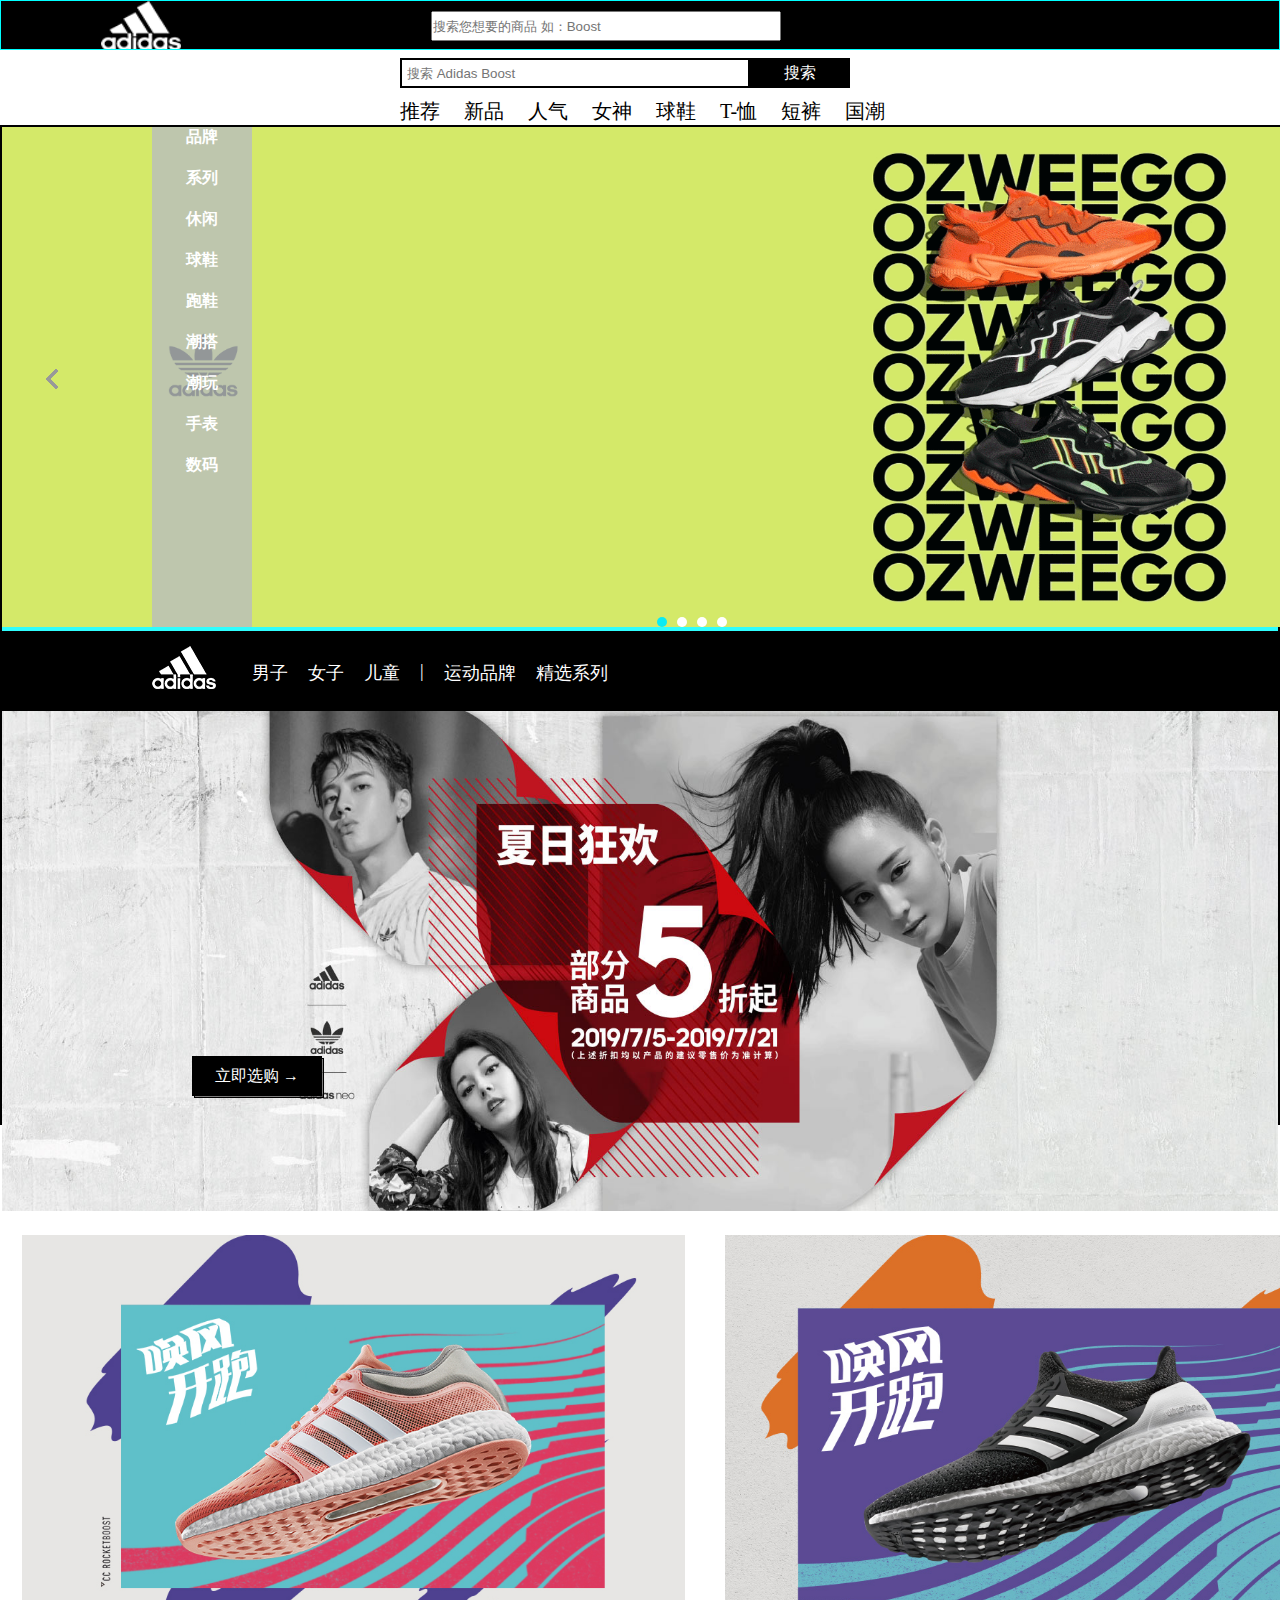
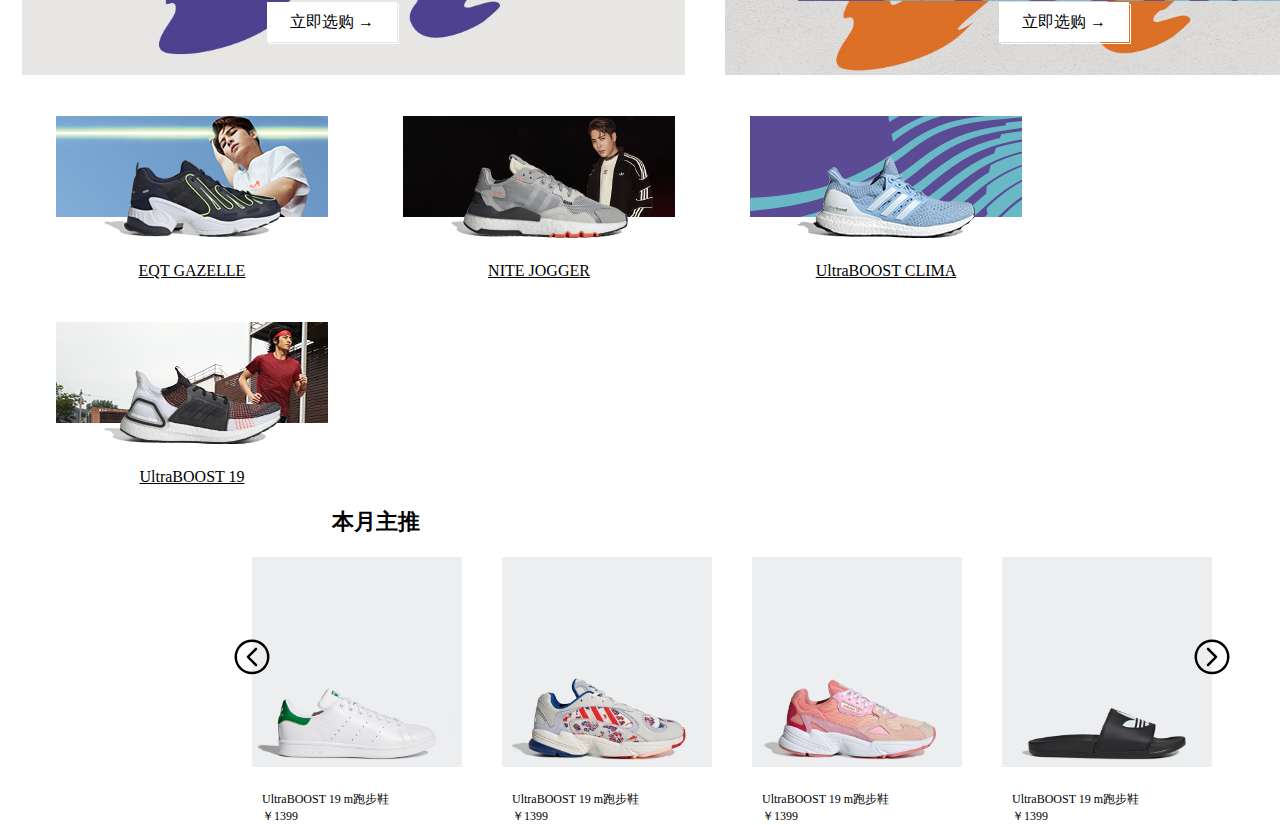
<file: Adidas/public/index.html>
<!DOCTYPE html>
<html lang="en">

<head>
    <meta charset="UTF-8">
    <meta name="viewport" content="width=device-width, initial-scale=1.0">
    <meta http-equiv="X-UA-Compatible" content="ie=edge">

    <link rel="stylesheet" href="../css/index.css">
    <title>首页</title>
</head>

<body>
    <!-- 当鼠标滚轮滑动到一定距离的时候顶部会出现悬浮的搜索框 -->
    <div id="d1" class="top-sousuo show">
        <img class="img-du" src="../images/logo-new.png" alt="">
        <input type="text" placeholder="搜索您想要的商品 如：Boost">
    </div>
    <script>
        //1.找到要绑定事件的元素
        //2.绑定事件
        window.onscroll = function () {
            var scrollTop = document.documentElement.scrollTop || document.body.scrollTop;
            if (scrollTop >= 200) {
                d1.className = "top-sousuo" + " " + "show";
            } else {
                d1.className = "top-sousuo";
            }
        }
    </script>
    <!-- 最上面的导航栏 -->
    <div class="nav">
        <p class="nav-left">
            <a href="">hello,欢迎来到Adidas</a>
            <a href="./login.html">请登录</a>
            <a href="./reg.html">免费注册</a>
        </p>
        <p class="nav-right">
            <a href="#">我的</a>
            <a href="#">购物车</a>
            <a href="#">收藏夹</a>
            <a href="#">|</a>
            <a href="#">手机版</a>
            <a href="#">淘宝网</a>
            <a href="#">商家支持</a>
            <a href="#">网站导航</a>
        </p>
    </div>
    <div class="logo-sousuo">
        <!-- 导航栏下面的logo -->
        <!-- <img class="du-logo" src="../images/du-logo.png" alt=""> -->
        <!-- 搜索栏 -->
        <input class="sousuo" type="text" placeholder="搜索 Adidas Boost ">
        <a class="sousuo2" href="#">搜索</a>
    </div>
    <!-- 搜索栏下面的分类 -->
    <p class="top-content">
        <a href="#">推荐</a>
        <a href="#">新品</a>
        <a href="#">人气</a>
        <a href="#">女神</a>
        <a href="#">球鞋</a>
        <a href="#">T-恤</a>
        <a href="#">短裤</a>
        <a href="#">国潮</a>
    </p>
    <!-- 网页主体 -->
    <div class="content">
        <!-- 轮播图 -->

        <div class="banner">
            <div class="btn-left"></div>
            <ul id="ul-imgs" style="width:7115px; margin-left:0px;">
                <li><a href="javascript:;"><img src="../images/index-lunbo-1.gif" alt=""></a></li>
                <li><a href="javascript:;"><img src="../images/index-lunbo-2.jpg" alt=""></a></li>
                <li><a href="javascript:;"><img src="../images/index-lunbo-3.jpg" alt=""></a></li>
                <li><a href="javascript:;"><img src="../images/index-lunbo-4.jpg" alt=""></a></li>
                <li><a href="javascript:;"><img src="../images/index-lunbo-1.gif" alt=""></a></li>
            </ul>
            <ul id="ul-idxs">
                <li class="active"></li>
                <li></li>
                <li></li>
                <li></li>
            </ul>
            <div class="btn-right"></div>
        </div>

        <script>
            var i = 0;//变量i存储的是轮播图中每一张图片的序号（0代表第一张图片......）
            var LIWIDTH = 1423;//等于每一张图片的宽度 用来控制轮播图的margin-left的移动距离
            var DURATION = 500;//表示定时器的等待时间
            var LICOUNT = 4;//轮播图下面的小圆点的个数
            //找到存储图片的ul
            var ulImgs = document.getElementById("ul-imgs")
            //找到存储小圆点的ul
            var ulIdxs = document.getElementById("ul-idxs");
            //找到存储轮播图片的ul下的所有的li
            var lis = ulIdxs.children;
            //定义一个moveTo函数，用来控制轮播图的移动（整个轮播图的核心技术）
            function moveTo(to) {
                //如果没有传入参数也就是to=0，默认将i+1
                if (to == undefined) {
                    to = i + 1;
                }
                //如果i=0时，就将ulImgs的class添加transition过渡属性
                if (i == 0) {
                    //如果to>0就说明用户的需求是想看到轮播图向右移动
                    if (to > i) {
                        ulImgs.className = "transition";
                    } else {//如果to<0就说明用户的需求是想看到轮播to向左移动
                        //因为涉及到切换的问题，就需要欺骗用户，所以需要先将transtion过渡属性移除，
                        ulImgs.className = "";
                        //然后瞬间切换到最后那一张和第一张一样的图片上，其原理就是改变ulImgs的margin-left,这种操作用户用肉眼是看不到的，其实就是欺骗用户，我们已经私下偷偷的改变了将第一张图片换到最后一张的放的和第一张一模一样的图片上，
                        ulImgs.style.marginLeft = -LICOUNT * LIWIDTH + "px";
                        //然后再用定时器调用moveTo函数将轮播图切换到下标为3的第四张图片（其实就是用户可以看到的最后一张图片）上
                        setTimeout(function () {
                            moveTo(LICOUNT - 1);
                        }, 100)
                        return;
                    }
                }
                i = to;
                //根据传入的参数to计算出i从而得到存放轮播图片的ul的margin-left从而达到移动图片的效果
                ulImgs.style.marginLeft = -i * LIWIDTH + "px";
                // 先把给小圆点去除所有的class
                for (var li of lis) {
                    li.className = ""
                }
                //当i=4时，说明最后一张图片已经轮播完，此时就需要将轮播图切换到第一张图片上，需要衔接第一张图片所以进行下面的操作
                //当i=4时
                if (i == LICOUNT) {
                    i = 0;//此时需要将i=0；因为i=4此时轮播图已经轮播到我们用来偷偷切换第一张图片用来欺骗用户的自己添加在最后的和第一张图片完全一样的图片上
                    //为了不让用户看到我们偷偷切换的动作所以要把此次操作放到定时器里面，定时器的等待时间正好是transition过度的时间，所以当过度时间完成的一瞬间去掉ulImgs的class的transition属性去掉，通过调节margin-left的方法切换到第一张图片上。
                    setTimeout(function () {
                        ulImgs.className = "";
                        ulImgs.style.marginLeft = 0;
                    }, DURATION)
                }
                //再给小圆点当前第i个添加class的active;
                lis[i].className = "active";
            }
            // 给轮播图两边的耳朵绑定事件=====================================
            //1.先找到左右两个小耳朵
            var btnLeft = document.getElementsByClassName("btn-left")[0];
            var btnRight = document.getElementsByClassName("btn-right")[0];
            //定义一个move函数，里面封装左右两个小耳朵要绑定的事件
            var canClick = true;
            function move(n) {
                if (canClick) {
                    console.log(n);
                    console.log(i + n);
                    moveTo(i + n);

                    canClick = false;
                    setTimeout(function () {
                        canClick = true;
                    }, DURATION + 100)
                }
            }
            //2.先给左边的耳朵绑定事件
            btnLeft.onclick = function () {
                move(-1);
            }
            //3.再给右边的小耳朵绑定事件
            btnRight.onclick = function () {
                move(1);
            }
            //设置轮播图自动播放
            //先设置一个定时器，可以实现自动调用moveTo函数，从而达到自动轮播的效果
            var interval = 3000;//每次轮播之间的间隔秒数
            var timer = setInterval(function () {
                moveTo();
            }, interval);
            //先找到要绑定事件的元素
            var bar = document.getElementsByClassName("banner")[0];
            bar.onmouseover = function () {
                clearInterval(timer);
            }
            bar.onmouseout = function () {
                timer = setInterval(function () {
                    moveTo();
                }, interval);
            }
            //点击小圆点来控制要展示的图片
            //找到小圆点，并给它绑定事件
            //利用事件委托，在父元素上绑定事件

            var ulIdxs = document.getElementById("ul-idxs");
            var canClick = true;
            ulIdxs.onclick = function (e) {
                if (canClick) {
                    var li = e.target;
                    if (li.nodeName == "LI") {
                        if (li.className !== "active") {
                            for (var i = 0; i < lis.length; i++) {
                                if (lis[i] == li) {
                                    break;
                                }
                            }
                            moveTo(i);
                            canClick = false;
                            setTimeout(function () {
                                canClick = true;
                            }, DURATION)
                        }
                    }
                }
            }
        </script>


        <!--  轮播图上左侧的选择栏 -->
        <div class="category-tab-content">
            <ul>
                <li>
                    <a href="#">品牌</a>
                    <div class="pinpai">
                        <ul>
                            <li>
                                <a href=""><img src="../images/nike.png" alt=""></a>< <a href=""><img src="../images/ad.png" alt=""></a>
                                    <a href=""><img src="../images/aj.png" alt=""></a>
                                    <a href=""><img src="../images/vans.png" alt=""></a>
                                    <a href=""><img src="../images/puma.png" alt=""></a>
                            </li>
                            <li>
                                <a href=""><img src="../images/boy.png" alt=""></a>
                                <a href=""><img src="../images/cha.png" alt=""></a>
                                <a href=""><img src="../images/kuang.png" alt=""></a>
                                <a href=""><img src="../images/ling.png" alt=""></a>
                                <a href=""><img src="../images/lining.png" alt=""></a>
                            </li>
                            <li>
                                <a href=""><img src="../images/new.png" alt=""></a>
                                <a href=""><img src="../images/off.png" alt=""></a>
                                <a href=""><img src="../images/palace.png" alt=""></a>
                                <a href=""><img src="../images/san.png" alt=""></a>
                                <a href=""><img src="../images/sup.png" alt=""></a>

                            </li>
                        </ul>
                    </div>
                </li>

                <li>
                    <a href="#">系列</a>
                    <div class="xilie">
                        <ul class="left">
                            <li>
                                <p>Nike ></p>
                            </li>
                            <li>
                                <p>AirJordan ></p>
                            </li>
                            <li>
                                <p>Adidas ></p>
                            </li>
                            <li>
                                <p>Vans ></p>
                            </li>
                            <li>
                                <p>New Balance ></p>
                            </li>
                            <li>
                                <p>Puma ></p>
                            </li>
                            <li>
                                <p>Converse ></p>
                            </li>
                        </ul>
                        <p class="right1">
                            <a href="">Air Force</a>
                            <a href="">PG</a>
                            <a href="">Kyrie</a>
                            <a href="">Kobe</a>
                            <a href="">KD</a>
                            <a href="">Air Max</a>
                            <a href="">Dunk SB</a>
                            <a href="">Zoom fly</a>
                            <a href="">M2K</a>
                            <a href="">React Element</a>
                            <a href="">Blazer</a>
                            <a href="">The Ten</a>
                        </p>
                        <p class="right2">
                            <a href="#">Air Jordan 1</a>
                            <a href="#">Air Jordan 2</a>
                            <a href="#">Air Jordan 3</a>
                            <a href="#">Air Jordan 4</a>
                            <a href="#">Air Jordan 5</a>
                            <a href="#">Air Jordan 6</a>
                            <a href="#">Air Jordan 7</a>
                            <a href="#">Air Jordan 8</a>
                            <a href="#">Air Jordan 9</a>
                            <a href="#">Air Jordan 10</a>
                            <a href="#">Air Jordan 11</a>
                            <a href="#">Air Jordan 12</a>
                            <a href="#">Air Jordan 13</a>
                        </p>
                        <p class="right3">
                            <a href="#">Ultra Boost</a>
                            <a href="#">Pure Boost</a>
                            <a href="#">EQT</a>
                            <a href="#">Harden</a>
                            <a href="#">Superstar</a>
                            <a href="#">NMD</a>
                            <a href="#">Yung-1</a>
                            <a href="#">Samba</a>
                            <a href="#">Yeezy350</a>
                            <a href="#">Yeezy700</a>
                        </p>
                        <p class="right4">
                            <a href="#">Old Skool</a>
                            <a href="#">SK8 HI</a>
                            <a href="#">slip-on</a>
                            <a href="#">Style 36</a>
                            <a href="#">Era</a>
                            <a href="#">Authentic</a>
                            <a href="#">SK8 MID</a>
                            <a href="#"> Style 73</a>
                            <a href="#">Bold</a>
                            <a href="#">Vault</a>
                        </p>
                        <p class="right5">
                            <a href="#">NB 580</a>
                            <a href="#">NB 990</a>
                            <a href="#">NB 996</a>
                            <a href="#">NB 997</a>
                            <a href="#">NB 998</a>
                            <a href="#">NB 999</a>
                        </p>
                        <p class="right6">
                            <a href="#">Rihanna Fenty</a>
                            <a href="#">Suede</a>
                            <a href="#">Puma Thunder</a>
                            <a href="#">Basket</a>
                            <a href="#">Smash</a>
                            <a href="#">Disc Blaze</a>
                            <a href="#">Bari</a>
                            <a href="#">Cali</a>
                            <a href="#">Puma Cell</a>
                            <a href="#">Altertion PN</a>
                        </p>
                        <p class="right7">
                            <a href="#">1970s</a>
                            <a href="#">one star</a>
                            <a href="#">all star</a>
                            <a href="#">Jack Purcell</a>
                            <a href="#">Star Series</a>
                            <a href="#">Lucky Star</a>
                            <a href="#">ERX</a>
                        </p>
                    </div>
                </li>
                <li>
                    <a href="#">休闲</a>
                    <div class="xiuxian">
                        <ul class="left">
                            <li>推荐女鞋 ></li>
                            <li>推荐男鞋 ></li>
                            <li>实战专用 ></li>
                            <li>理财专用 ></li>
                        </ul>
                        <p class="right1">
                            <a href="#">Air jordan 1 红脚趾</a>
                            <a href="#">Air Jordan 11白蛇</a>
                            <a href="#">Air Jordan 黑红</a>
                            <a href="#">Air Jordan 手稿</a>
                        </p>
                        <p class="right2">
                            <a href="#">Air jordan 1 红脚趾</a>
                            <a href="#">Air jordan 1 黑脚趾</a>
                            <a href="#">Air jordan 1 小闪电</a>
                            <a href="#">Air jordan 1 影子</a>
                        </p>
                        <p class="right3">
                            <a href="#">KD4</a>
                            <a href="#">Air Jordan 4 黑红</a>
                            <a href="#">Air Jordan 11 酷灰</a>
                            <a href="#">詹姆斯10</a>
                        </p>
                        <p class="right4">
                            <a href="#">Yeezy 350</a>
                            <a href="#">Yeezy 500</a>
                            <a href="#">Yeezy 700</a>
                            <a href="#">Yeezy 350</a>
                        </p>
                    </div>
                </li>
                <li>
                    <a href="#">球鞋</a>
                    <div class="qiuxie">
                        <ul class="left">
                            <li>推荐女鞋 ></li>
                            <li>推荐男鞋 ></li>
                            <li>实战专用 ></li>
                            <li>理财专用 ></li>
                        </ul>
                        <p class="right1">
                            <a href="#">Air jordan 1 红脚趾</a>
                            <a href="#">Air Jordan 11白蛇</a>
                            <a href="#">Air Jordan 黑红</a>
                            <a href="#">Air Jordan 手稿</a>
                        </p>
                        <p class="right2">
                            <a href="#">Air jordan 1 红脚趾</a>
                            <a href="#">Air jordan 1 黑脚趾</a>
                            <a href="#">Air jordan 1 小闪电</a>
                            <a href="#">Air jordan 1 影子</a>
                        </p>
                        <p class="right3">
                            <a href="#">KD4</a>
                            <a href="#">Air Jordan 4 黑红</a>
                            <a href="#">Air Jordan 11 酷灰</a>
                            <a href="#">詹姆斯10</a>
                        </p>
                        <p class="right4">
                            <a href="#">Yeezy 350</a>
                            <a href="#">Yeezy 500</a>
                            <a href="#">Yeezy 700</a>
                            <a href="#">Yeezy 350</a>
                        </p>
                    </div>
                </li>
                <li>
                    <a href="#">跑鞋</a>
                    <div class="paoxie">
                        <ul class="left">
                            <li>推荐女鞋 ></li>
                            <li>推荐男鞋 ></li>
                            <li>实战专用 ></li>
                            <li>理财专用 ></li>
                        </ul>
                        <p class="right1">
                            <a href="#">Air jordan 1 红脚趾</a>
                            <a href="#">Air Jordan 11白蛇</a>
                            <a href="#">Air Jordan 黑红</a>
                            <a href="#">Air Jordan 手稿</a>
                        </p>
                        <p class="right2">
                            <a href="#">Air jordan 1 红脚趾</a>
                            <a href="#">Air jordan 1 黑脚趾</a>
                            <a href="#">Air jordan 1 小闪电</a>
                            <a href="#">Air jordan 1 影子</a>
                        </p>
                        <p class="right3">
                            <a href="#">KD4</a>
                            <a href="#">Air Jordan 4 黑红</a>
                            <a href="#">Air Jordan 11 酷灰</a>
                            <a href="#">詹姆斯10</a>
                        </p>
                        <p class="right4">
                            <a href="#">Yeezy 350</a>
                            <a href="#">Yeezy 500</a>
                            <a href="#">Yeezy 700</a>
                            <a href="#">Yeezy 350</a>
                        </p>
                    </div>
                </li>
                <li>
                    <a href="#">潮搭</a>
                    <div class="chaoda">
                        <ul class="left">
                            <li>推荐女鞋 ></li>
                            <li>推荐男鞋 ></li>
                            <li>实战专用 ></li>
                            <li>理财专用 ></li>
                        </ul>
                        <p class="right1">
                            <a href="#">Air jordan 1 红脚趾</a>
                            <a href="#">Air Jordan 11白蛇</a>
                            <a href="#">Air Jordan 黑红</a>
                            <a href="#">Air Jordan 手稿</a>
                        </p>
                        <p class="right2">
                            <a href="#">Air jordan 1 红脚趾</a>
                            <a href="#">Air jordan 1 黑脚趾</a>
                            <a href="#">Air jordan 1 小闪电</a>
                            <a href="#">Air jordan 1 影子</a>
                        </p>
                        <p class="right3">
                            <a href="#">KD4</a>
                            <a href="#">Air Jordan 4 黑红</a>
                            <a href="#">Air Jordan 11 酷灰</a>
                            <a href="#">詹姆斯10</a>
                        </p>
                        <p class="right4">
                            <a href="#">Yeezy 350</a>
                            <a href="#">Yeezy 500</a>
                            <a href="#">Yeezy 700</a>
                            <a href="#">Yeezy 350</a>
                        </p>
                    </div>
                </li>
                <li>
                    <a href="#">潮玩</a>
                    <div class="chaowan">
                        <ul class="left">
                            <li>推荐女鞋 ></li>
                            <li>推荐男鞋 ></li>
                            <li>实战专用 ></li>
                            <li>理财专用 ></li>
                        </ul>
                        <p class="right1">
                            <a href="#">Air jordan 1 红脚趾</a>
                            <a href="#">Air Jordan 11白蛇</a>
                            <a href="#">Air Jordan 黑红</a>
                            <a href="#">Air Jordan 手稿</a>
                        </p>
                        <p class="right2">
                            <a href="#">Air jordan 1 红脚趾</a>
                            <a href="#">Air jordan 1 黑脚趾</a>
                            <a href="#">Air jordan 1 小闪电</a>
                            <a href="#">Air jordan 1 影子</a>
                        </p>
                        <p class="right3">
                            <a href="#">KD4</a>
                            <a href="#">Air Jordan 4 黑红</a>
                            <a href="#">Air Jordan 11 酷灰</a>
                            <a href="#">詹姆斯10</a>
                        </p>
                        <p class="right4">
                            <a href="#">Yeezy 350</a>
                            <a href="#">Yeezy 500</a>
                            <a href="#">Yeezy 700</a>
                            <a href="#">Yeezy 350</a>
                        </p>
                    </div>
                </li>
                <li>
                    <a href="#">手表</a>
                    <div class="shoubiao">
                        <ul class="left">
                            <li>推荐女鞋 ></li>
                            <li>推荐男鞋 ></li>
                            <li>实战专用 ></li>
                            <li>理财专用 ></li>
                        </ul>
                        <p class="right1">
                            <a href="#">Air jordan 1 红脚趾</a>
                            <a href="#">Air Jordan 11白蛇</a>
                            <a href="#">Air Jordan 黑红</a>
                            <a href="#">Air Jordan 手稿</a>
                        </p>
                        <p class="right2">
                            <a href="#">Air jordan 1 红脚趾</a>
                            <a href="#">Air jordan 1 黑脚趾</a>
                            <a href="#">Air jordan 1 小闪电</a>
                            <a href="#">Air jordan 1 影子</a>
                        </p>
                        <p class="right3">
                            <a href="#">KD4</a>
                            <a href="#">Air Jordan 4 黑红</a>
                            <a href="#">Air Jordan 11 酷灰</a>
                            <a href="#">詹姆斯10</a>
                        </p>
                        <p class="right4">
                            <a href="#">Yeezy 350</a>
                            <a href="#">Yeezy 500</a>
                            <a href="#">Yeezy 700</a>
                            <a href="#">Yeezy 350</a>
                        </p>
                    </div>
                </li>
                <li>
                    <a href="#">数码</a>
                    <div class="shuma">
                        <ul class="left">
                            <li>推荐女鞋 ></li>
                            <li>推荐男鞋 ></li>
                            <li>实战专用 ></li>
                            <li>理财专用 ></li>
                        </ul>
                        <p class="right1">
                            <a href="#">Air jordan 1 红脚趾</a>
                            <a href="#">Air Jordan 11白蛇</a>
                            <a href="#">Air Jordan 黑红</a>
                            <a href="#">Air Jordan 手稿</a>
                        </p>
                        <p class="right2">
                            <a href="#">Air jordan 1 红脚趾</a>
                            <a href="#">Air jordan 1 黑脚趾</a>
                            <a href="#">Air jordan 1 小闪电</a>
                            <a href="#">Air jordan 1 影子</a>
                        </p>
                        <p class="right3">
                            <a href="#">KD4</a>
                            <a href="#">Air Jordan 4 黑红</a>
                            <a href="#">Air Jordan 11 酷灰</a>
                            <a href="#">詹姆斯10</a>
                        </p>
                        <p class="right4">
                            <a href="#">Yeezy 350</a>
                            <a href="#">Yeezy 500</a>
                            <a href="#">Yeezy 700</a>
                            <a href="#">Yeezy 350</a>
                        </p>
                    </div>
                </li>
            </ul>
        </div>
        <!-- 轮播图下面的内容 -->
        <div class="adidas">
            <img class="adi-logo" src="../images/logo-new.png" alt="">
            <ul class="adi-sel">
                <li class="adi-sel-one">
                    <a href="./man_details.html">男子</a>
                </li>
                <!-- 当鼠标悬停在导航上面的选项时出现的选择栏 -->
                <!-- 当鼠标悬停在"男子"上时出现的选择栏 -->
                <div class="man">
                    <ul class="man-one">
                        <li><a href="">精品推荐</a></li>
                        <li><a href="">全部男子折扣</a></li>
                        <li><a href="">最新上市</a></li>
                        <li><a href="">新品发售日历</a></li>
                        <li><a href="">限量发售</a></li>
                        <li><a href="">本周热卖</a></li>
                    </ul>
                    <ul class="man-two">
                        <li><a href="">鞋类</a></li>
                        <li><a href="">Originals</a></li>
                        <li><a href="">跑步</a></li>
                        <li><a href="">帆布/滑板</a></li>
                        <li><a href="">拖鞋/凉鞋</a></li>
                        <li><a href="">复古/老爹鞋</a></li>
                        <li><a href="">adidas neo</a></li>
                        <li><a href="">篮球</a></li>
                        <li><a href="">足球</a></li>
                        <li><a href="">户外</a></li>
                    </ul>
                    <ul class="man-three">
                        <li><a href="">服饰类</a></li>
                        <li><a href="">短袖T恤/上衣</a></li>
                        <li><a href="">POLO衫</a></li>
                        <li><a href="">卫衣/套头衫</a></li>
                        <li><a href="">夹克/外套</a></li>
                        <li><a href="">短裤</a></li>
                        <li><a href="">长裤/运动裤</a></li>
                        <li><a href="">比赛服</a></li>
                        <li><a href="">泳裤</a></li>
                    </ul>
                    <ul class="man-four">
                        <li><a href="">附配件类</a></li>
                        <li><a href="">包</a></li>
                        <li><a href="">袜子</a></li>
                        <li><a href="">帽子/手套/围巾</a></li>
                        <li><a href="">球类</a></li>
                        <li><a href="">运动装备</a></li>
                    </ul>
                </div>
                <li class="adi-sel-two">
                    <a href="./woman_details.html">女子</a>
                </li>
                <div class="woman">
                    <ul class="woman-one">
                        <li><a href="">精品推荐</a></li>
                        <li><a href="">全部男子折扣</a></li>
                        <li><a href="">最新上市</a></li>
                        <li><a href="">新品发售日历</a></li>
                        <li><a href="">限量发售</a></li>
                        <li><a href="">本周热卖</a></li>
                    </ul>
                    <ul class="woman-two">
                        <li><a href="">鞋类</a></li>
                        <li><a href="">Originals</a></li>
                        <li><a href="">adidas neo</a></li>
                        <li><a href="">跑步</a></li>
                        <li><a href="">小白鞋</a></li>
                        <li><a href="">复古/老爹鞋</a></li>
                        <li><a href="">拖鞋/凉鞋</a></li>
                        <li><a href="">户外</a></li>
                    </ul>
                    <ul class="woman-three">
                        <li><a href="">服饰类</a></li>
                        <li><a href="">短袖T恤/上衣</a></li>
                        <li><a href="">卫衣/套头衫</a></li>
                        <li><a href="">夹克/外套</a></li>
                        <li><a href="">运动胸衣</a></li>
                        <li><a href="">短裤/短裙</a></li>
                        <li><a href="">连衣裙</a></li>
                        <li><a href="">紧身裤</a></li>
                        <li><a href="">长裤/运动裤</a></li>
                    </ul>
                    <ul class="woman-four">
                        <li><a href="">附配件类</a></li>
                        <li><a href="">包</a></li>
                        <li><a href="">袜子</a></li>
                        <li><a href="">帽子/手套/围巾</a></li>
                        <li><a href="">球类</a></li>
                        <li><a href="">运动装备</a></li>
                    </ul>
                </div>
                <li class="adi-sel-three">
                    <a href="">儿童</a>
                </li>
                <div class="children">
                    <ul class="children-one">
                        <li><a href="">精品推荐</a></li>
                        <li><a href="">全部儿童折扣</a></li>

                        <li><a href="">最新上市</a></li>
                        <li><a href="">——</a></li>
                        <li><a href="">套装系列</a></li>
                        <li><a href="">亲自系列</a></li>
                        <li><a href="">Superstar</a></li>
                    </ul>
                    <ul class="children-two">
                        <li><a href="">大童(8-14岁)</a></li>
                        <li><a href="">男大童:鞋类</a></li>
                        <li><a href="">女大童:鞋类</a></li>
                        <li><a href="">——</a></li>
                        <li><a href="">男大童:服装</a></li>
                        <li><a href="">女大童:服装</a></li>
                        <li><a href="">——</a></li>
                        <li><a href="">箱包附配件</a></li>
                    </ul>
                    <ul class="children-three">
                        <li><a href="">小童(4-8岁)</a></li>
                        <li><a href="">男大童:鞋类</a></li>
                        <li><a href="">女大童:鞋类</a></li>
                        <li><a href="">——</a></li>
                        <li><a href="">男大童:服装</a></li>
                        <li><a href="">女大童:服装</a></li>
                        <li><a href="">——</a></li>
                        <li><a href="">箱包附配件</a></li>
                    </ul>
                    <ul class="children-four">
                        <li><a href="">婴幼儿(0-4岁)</a></li>
                        <li><a href="">男大童:鞋类</a></li>
                        <li><a href="">女大童:鞋类</a></li>
                        <li><a href="">——</a></li>
                        <li><a href="">男大童:服装</a></li>
                        <li><a href="">女大童:服装</a></li>
                        <li><a href="">——</a></li>
                        <li><a href="">箱包附配件</a></li>
                    </ul>
                </div>
                <li class="adi-sel-four">
                    <a href="">|</a>
                </li>
                <li class="adi-sel-five">
                    <a href="./buy.html">运动品牌</a>
                </li>
                <li class="adi-sel-six">
                    <a href="./buy.html">精选系列</a>
                </li>
            </ul>

        </div>
        <div class="content-first">
            <img class="sumhpy" src="../images/sumhpy.jpg" alt="">
            <a href="" class="buy1">立即选购 →</a>
            <a href="" class="buy2"></a>
        </div>
        <div class="content-two">
            <img src="../images/boost1.jpg" alt="">
            <img src="../images/boost2.jpg" alt="">
            <a href="" class="buy1">立即选购 →</a>
            <a href="" class="buy1-2"></a>
            <a href="" class="buy2">立即选购 →</a>
            <a href="" class="buy2-2"></a>
        </div>
        <div class="four-shoes">
            <ul>
                <li>
                    <a href="#"><img src="../images/eqt-silos.png" alt=""></a>
                    <span><a href="">EQT GAZELLE</a></span>
                </li>
                <li>
                    <a href="#"><img src="../images/nj-silo.png" alt=""></a>
                    <span><a href="">NITE JOGGER</a></span>
                </li>
                <li>
                    <a href="#"><img src="../images/ultraboostclima-keysilo.png" alt=""></a>
                    <span><a href="">UltraBOOST CLIMA</a></span>
                </li>
                <li>
                    <a href="#"><img src="../images/keysilo_ub19_blockbust.png" alt=""></a>
                    <span><a href="">UltraBOOST 19</a></span>
                </li>
            </ul>
            
        </div>
        <div class="pri-month">
            <p>本月主推</p>
            <ul id="ulImgs">
                <li>
                    <div id="btn-left" class="disabled">
                        <img src="../images/index-bottom-leftear.png" alt="">
                    </div> 
                    <img src="../images/index-bottom-lunbo-one.jpg" alt="">
                    <p>UltraBOOST 19 m跑步鞋</p>
                    <p>￥1399</p>
                </li>
                <li>
                    <img src="../images/index-bottom-lunbo-two.jpg" alt="">
                     <p>UltraBOOST 19 m跑步鞋</p>
                    <p>￥1399</p>
                </li>
                <li>
                    <img src="../images/index-bottom-lunbo-three.jpg" alt="">
                    <p>UltraBOOST 19 m跑步鞋</p>
                    <p>￥1399</p>
                </li>
                <li>
                    <img src="../images/index-bottom-lunbo-four.jpg" alt="">
                    <p>UltraBOOST 19 m跑步鞋</p>
                    <p>￥1399</p>
                </li>
                <li>
                    <img src="../images/index-bottom-lunbo-five.jpg" alt="">
                    <p>UltraBOOST 19 m跑步鞋</p>
                    <p>￥1399</p>
                </li>
                <li>
                    <img src="../images/index-bottom-lunbo-six.jpg" alt="">
                    <p>UltraBOOST 19 m跑步鞋</p>
                    <p>￥1399</p>
                </li>
                <li>
                    <img src="../images/index-bottom-lunbo-seven.jpg" alt="">
                    <p>UltraBOOST 19 m跑步鞋</p>
                    <p>￥1399</p>
                    <div id="btn-right" class="">
                        <img src="../images/index-bottom-rightear.png" alt="">
                    </div> 
                </li>
            </ul>
            <div class="clear"></div>
            <script src="../js/jquery-1.11.3.js"></script>
            <!-- 最下面的滑动图的js代码 -->
            <script>
                var $btnLeft=$("#btn-left");
                var $btnRight=$("#btn-right");
                var times=0;
                var IMGWIDTH=250;
                $btnRight.click(function(){
                    var i = 1;
                    $btn=$(this)
                    if(i==1){
                        i++;
                        $("#ulImgs").css({"marginLeft":-IMGWIDTH*3,
                            "transition":"all .5s linear"});
                    }
                   
                })
                $btnLeft.click(function(){
                        var i = 1;
                        var $btn=$(this);
                        if(i==1){
                        i++;
                        $("#ulImgs").css({"marginLeft":+IMGWIDTH*0,
                            "transition":"all .5s linear"});
                    }
                              
                })
            </script>
        </div>
    </div>
</body>

</html>
</file>
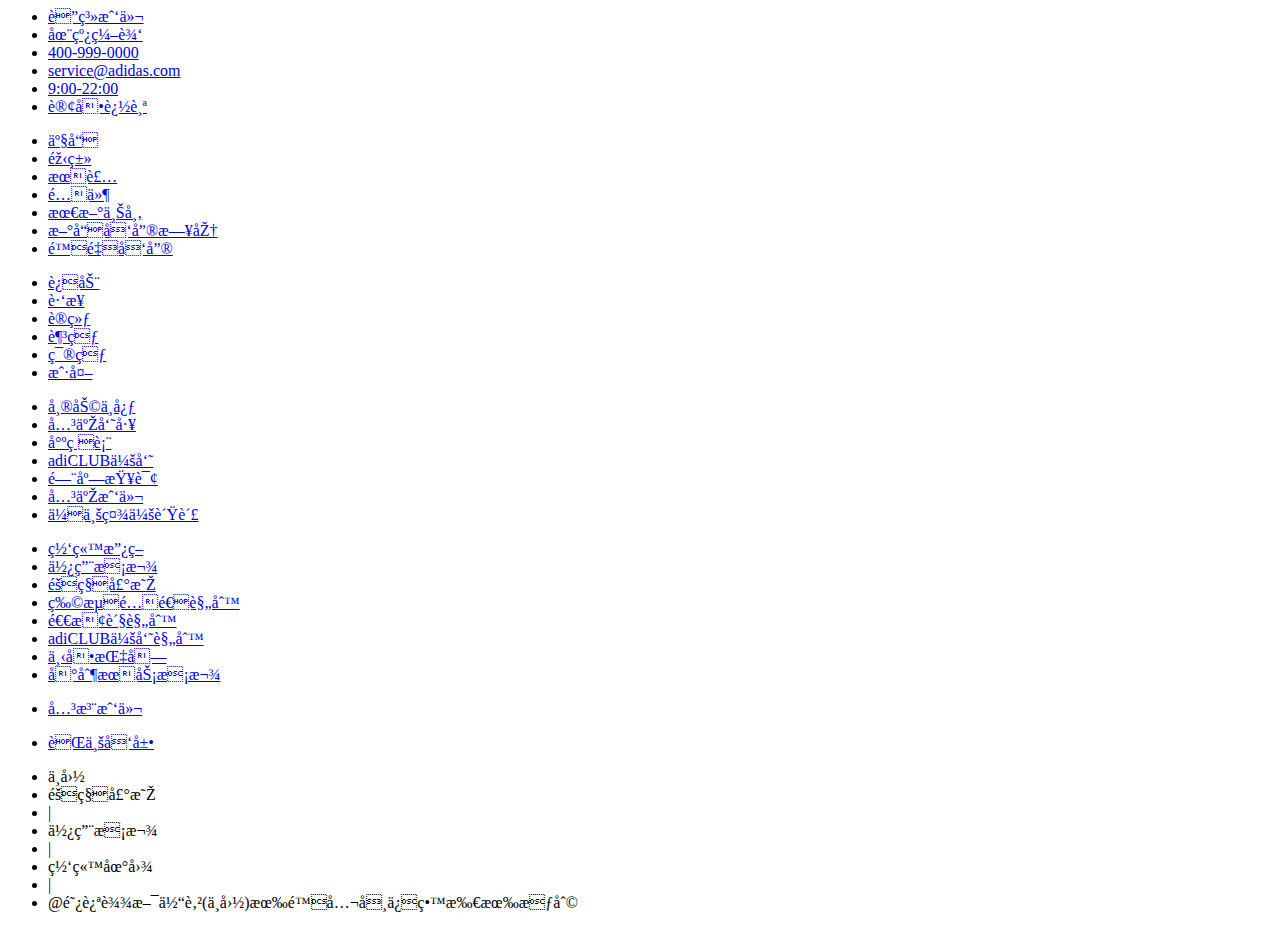
<file: Adidas/public/footer.html>
<!-- <!DOCTYPE html>
<html lang="en">
<head>
    <meta charset="UTF-8">
    <meta name="viewport" content="width=device-width, initial-scale=1.0">
    <meta http-equiv="X-UA-Compatible" content="ie=edge">
    <title>Document</title>
    <link rel="stylesheet" href="css/bootstrap.css">
    <link rel="stylesheet" href="../css/index.css">
    
    <link rel="stylesheet" href="../css/man_details.css">
    <link rel="stylesheet" href="../css/footer.css">
   
</head>
<body> -->
        <!-- <header id="header" class="container">
        </header>
        <main id="main" class="container">
        </main> -->
    <footer id="footer" class="container" >
    <div class="footer" >
        <div class="footer-black">
            <ul>
                <li>
                    <a href="javasript:;">联系我们</a>
                </li>
                <li>
                    <a href="javasript:;">在线编辑</a>
                </li>
                <li>
                    <a href="javasript:;">400-999-0000</a>
                </li>
                <li>
                    <a href="javasript:;">service@adidas.com</a>
                </li>
                <li>
                    <a href="javasript:;">9:00-22:00</a>
                </li>
                <li>
                    <a href="javascript:;">订单追踪</a>
                </li>
            </ul> 
        </div>
        <div class="white">
            <ul class="left-one">
                <li><a href="javascript:;">产品</a></li>
                <li><a href="javascript:;">鞋类</a></li>
                <li><a href="javascript:;">服装</a></li>
                <li><a href="javascript:;">配件</a></li>
                <li><a href="javascript:;">最新上市</a></li>
                <li><a href="javascript:;">新品发售日历</a></li>
                <li><a href="javascript:;">限量发售</a></li>
            </ul>
            <ul class="left-two">
                <li><a href="javascript">运动</a></li>
                <li><a href="javascript">跑步</a></li>
                <li><a href="javascript">训练</a></li>
                <li><a href="javascript">足球</a></li>
                <li><a href="javascript">篮球</a></li>
                <li><a href="javascript">户外</a></li>
            </ul>
            <ul class="right-two">
                <li><a href="javascript">帮助中心</a></li>
                <li><a href="javascript">关于员工</a></li>
                <li><a href="javascript">尺码表</a></li>
                <li><a href="javascript">adiCLUB会员</a></li>
                <li><a href="javascript">门店查询</a></li>
                <li><a href="javascript">关于我们</a></li>
                <li><a href="javascript">企业社会负责</a></li>
            </ul>
            <ul class="right-one">
                <li><a href="javascript">网站政策</a></li>
                <li><a href="javascript">使用条款</a></li>
                <li><a href="javascript">隐私声明</a></li>
                <li><a href="javascript">物流配送规则</a></li>
                <li><a href="javascript">退换货规则</a></li>
                <li><a href="javascript">adiCLUB会员规则</a></li>
                <li><a href="javascript">下单指南</a></li>
                <li><a href="javascript">印制服务条款</a></li>
            </ul>
            <ul class="other-one">
                <li>
                    <a href="javascript:;">关注我们</a>
                </li>
            </ul>
            <ul class="other-two">
                <li>
                    <a href="javascirpt:;">职业发展</a>
                </li>
            </ul>
        </div>
        <div class="black-two">
            <ul>
                <li>中国</li>
                <li>隐私声明</li>
                <li>|</li>
                <li>使用条款</li>
                <li>|</li>
                <li>网站地图</li>
                <li>|</li>
                <li>@阿迪达斯体育(中国)有限公司保留所有权利</li>
            </ul>
        </div>
    </div>
</footer>
<!-- </body> -->
<!-- </html> -->
</file>
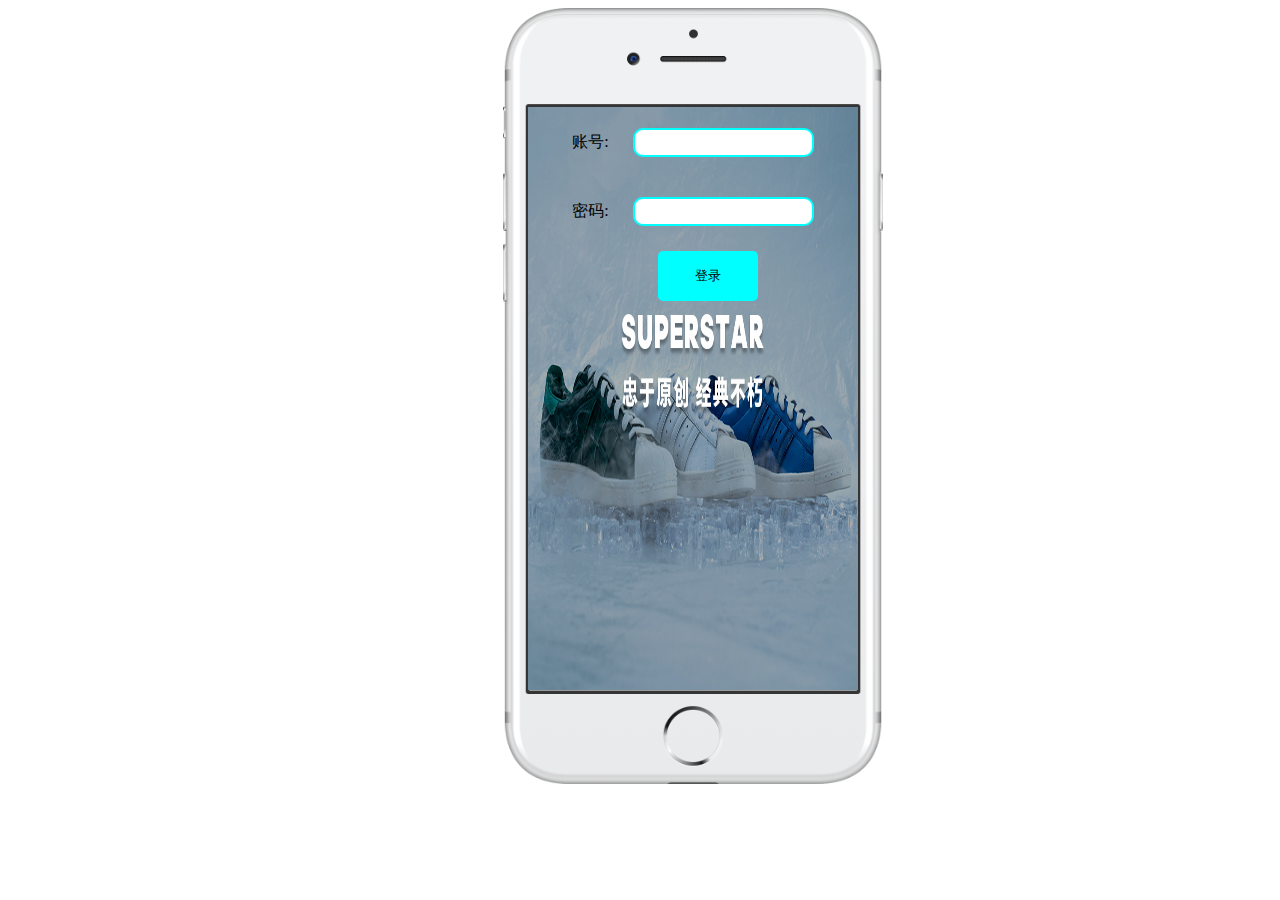
<file: Adidas/public/login.html>
<!DOCTYPE html>
<html lang="en">
<head>
    <meta charset="UTF-8">
    <meta name="viewport" content="width=device-width, initial-scale=1.0">
    <meta http-equiv="X-UA-Compatible" content="ie=edge">
    <title>登录</title>
    <link rel="stylesheet" href="../css/login.css">
</head>
<body>
 <div id="content">
    <div class="login">
      <img id="iphone" src="../images/iphone_7.png" alt="">
      <img id="sanzhixie" src="../images/login_logo.jpg" alt="">
      <!-- <img src="../img/header_logo_black.png" alt=""> -->
      <div class="login2">
        <form action="">
                <label for="name">账号:</label> <input class="name" type="text"><br>
                <label for="upwd">密码:</label> <input class="upwd" type="password">
               
        </form>
        <button class="btn">登录</button>
        <div class="text">
            <p>欢迎加入Adidas</p>

        </div>
      </div>
    </div>
 </div>
   
</body>
</html>
</file>
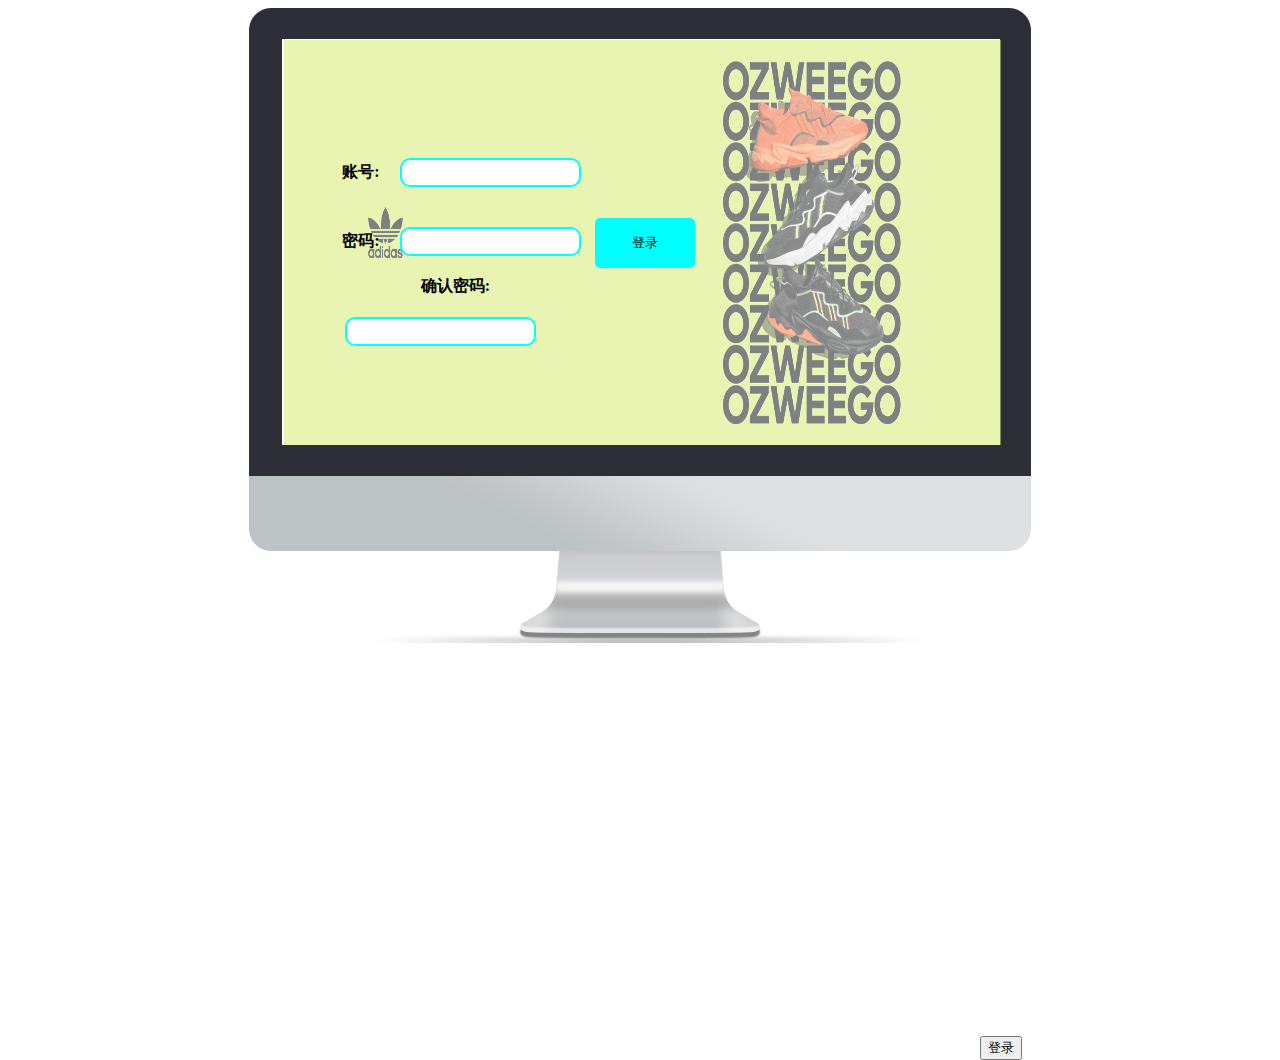
<file: Adidas/public/reg.html>
<!DOCTYPE html>
<html lang="en">
<head>
    <meta charset="UTF-8">
    <meta name="viewport" content="width=device-width, initial-scale=1.0">
    <meta http-equiv="X-UA-Compatible" content="ie=edge">
    <title>注册</title>
    <link rel="stylesheet" href="../css/reg.css">
</head>
<body>
    <div class="reg">
      <img src="../images/imac.png" alt="">
      <img src="../images/reg_logo.gif" alt="">
      <div class="login2">
            <form action="">
                    <span class="s1">账号:</span><input class="name" type="text"><br>
                    <span class="s2">密码:</span><input class="upwd" type="password"><br>
                    <span class="s3">确认密码:</span><input class="qupwd" type="password">
                    <button class="btn">登录</button>
            </form>
            <div class="text">
                <p>欢迎加入Adidas</p>
            </div>
      </div>
      <button>登录</button>
    </div>
</body>
</html>
</file>
<file: Adidas/css/index.css>
*{
    margin:0px;
    padding:0px;
    box-sizing:border-box;
}
/* 当鼠标滑动到页面的某一个位置时会出现的搜索框 */
div.top-sousuo{
    width:100%;
    height:50px;
    position:fixed;
    top:-50px;
    left:0px; 
    z-index:10000; 
    background-color:#000 ;
    overflow: hidden; 
    transition: all .5s ease-out;
    border:1px solid #0ff;
}
  .top-sousuo.show{
    top:0px;
}  

.top-sousuo>img{
    float:left;
    margin-left: 100px;
    width:80px;
    height:50px;
    
}

.top-sousuo>input{
    float:left;
     margin-top:10px;
     margin-left:250px;
width:350px;
height:30px;


}

.nav{
    display:flex;
    flex-flow:row nowrap;
    justify-content:space-between;
    background-color:#000;
    padding-top:10px;
    padding-bottom:10px;
}
.nav a{
    text-decoration:none;
    color:#fff;
    font-size:10px;
    
}
.nav-left{
/* width:400px; */
padding-left:100px;
}
.nav-right{
/* width:600px; */
padding-right:100px;
}
.nav-left a:first-child{
  margin-right:10px;

}
.nav-left a:nth-child(2){
    margin-right:10px;
}
.nav-right a{
    margin-right:10px;
}
.logo-sousuo{
    display:flex;
    flex-flow:row nowrap;
    justify-content: flex-start;
}
.logo-sousuo .du-logo{
    width:150px;
    height:50px;
    border-top-right-radius:5px;
    border-bottom-right-radius:5px;

}
.logo-sousuo .sousuo{
    width:350px; 
    height:30px;
    margin-top:20px;
    margin-left:400px;
    padding-left:5px;
    border:0;
    border:2px solid #000;
  
}
.logo-sousuo .sousuo :focus{}
.sousuo2{
    margin-top:20px;
    color:#fff;
    text-decoration: none;
    display:inline-block;
    text-align:center;
    line-height:30px;
    width:100px;
    height:30px;
    background:#000;
}
.content{
    position:relative;
    top:0px;
    left:0px;
    border:2px solid #000;
    height:1000px;
}
.top-content{
    margin-left:400px;
    margin-top:10px;
}
.top-content a{
    text-decoration:none;
    color:#000;
    font-size:20px;
    margin-right:20px;
}
.content{
    background-color: rgba(8, 253, 253, 0.842);
}
/* 轮播图 */
.banner{
    margin:0 auto;
    width:1423px;
    overflow:hidden;
    position:relative;
}
#ul-imgs{
    list-style:none;
}
#ul-imgs.transition{
    transition:all .5s linear;
}
#ul-imgs>li{
    float:left;
    width:1423px;

}
#ul-imgs img{
    width:1423px;
    height:500px;
}
#ul-idxs{
    list-style: none;
    position:absolute;
    width:100px;
    margin:0 auto;
    top:490px;
    left:650px;
    
}
#ul-idxs li{
    float:left;
    width:10px;
    height:10px;
    background-color:#fff;
    border-radius: 5px;
    cursor: pointer;
    margin:0px 5px;
    
}
#ul-idxs li.active{
    background-color: rgb(11, 235, 243);
}
.btn-left{
    position: absolute;
    top:0px;
    left:20px;
    width:60px;
    height:100%;
    background-image:url(../images/arrow-left.png);
    background-repeat: no-repeat;
    background-position: center;
    cursor: pointer;
}
.btn-right{
    position: absolute;
    top:0px;
    right:20px;
    width:60px;
    height:100%;
    background-image:url(../images/arrow-right.png);
    background-repeat: no-repeat;
    background-position: center;
    cursor: pointer;
}
.btn-left:hover,.btn-right:hover{
    background-size: 40px 70px;
}
/* -----------------------------轮播图左边的分类块---------------------------------- */
.category-tab-content{
    position:absolute;
    top:0px;
    left:150px;
    width:100px;
    height:500px;
    background-color:rgba(184, 189, 190, 0.8);
    list-style: none;
}
.category-tab-content>ul{
    list-style: none;
}
.category-tab-content>ul>li{
    margin-bottom:20px;
    text-align:center;
}
.category-tab-content ul li a{
    text-decoration:none;
    color:#fff;
    font-weight:bold;
}
/* 分类块的悬停效果 */
/* 第一块 */
.category-tab-content ul li:nth-child(1):hover{
   background-color:#fff;
   
}
.category-tab-content ul li:nth-child(1):hover a{
   color:#000;
 }
/*  定义当鼠标悬停在分来块上时会出现的空白区域*/


/* 第一块的详细内容 */
.pinpai{
    position:absolute;
    top:0px;
    left:100px;
    width:600px;
    height:500px;
    background-color:#fff;
    opacity: 0;
    visibility: hidden; 
    color:#fff;
    transition: all .5s linear;
}
/* 当鼠标悬停在第一块上时，后面出现的详细内容 */
.category-tab-content ul li:nth-child(1):hover .pinpai{
     visibility: visible; 
     opacity: 1;
   
}
/* 列表去点 */
.pinpai ul li{
    list-style-type: none;
}
/* 第一块详细内容里面的图片 */
.pinpai ul li a img{
    width:100px;
    height:100px;
}

/* ==========================================第二块===================================== */
.category-tab-content ul li:nth-child(2):hover{
    background-color:#fff;
    
 }
 .category-tab-content ul li:nth-child(2):hover a{
    color:#000;
  }
  /* 第二块的详细内容 */
.xilie{
    position:absolute;
    top:0px;
    left:100px;
    width:600px;
    height:500px;
    background-color:#fff;
    opacity: 0;
    visibility: hidden;
    color:#fff;
    transition: all .5s linear;
}
/* 当鼠标悬停在第一块上时，后面出现的详细内容 */
.category-tab-content ul li:nth-child(2):hover .xilie{
    visibility: visible;
    opacity: 1;
}
/* 列表去点 */
.xilie ul li{
    list-style-type: none;
}
/* 第二块详细内容里面的左侧文字 */
.xilie .left{
    /* position:absolute;
    top:0px;
    left:0px; */
    float:left;
}

.category-tab-content .xilie .left li{
    font-size:12px;
    font-weight:bold;
    color:#000;
    margin-bottom:40px;
    margin-left:10px;
    text-align:left;
}
.xilie .left li:first-child{
    margin-top:30px;
}
/* 第二块第1小块详细内容里面的右侧文字 */
.xilie .right1{
    margin-top:15px;
    border-bottom:1px dashed #e8e8e8;
}
.category-tab-content .xilie .right1 a{
    font-size:6px;
    margin-right:5px;
}
.category-tab-content .xilie .right1 a:nth-child(even){
    color:#f00;
}
/* 第二块第2小块详细内容里面的右侧文字 */
.xilie .right2{
    margin-top:5px;
    border-bottom:1px dashed #e8e8e8;
}
.category-tab-content .xilie .right2 a{
    font-size:6px;
    margin-right:5px;
}
.category-tab-content .xilie .right2 a:nth-child(even){
    color:#f00;
}
/* 第二块第3块详细内容里面的右侧文字 */
.xilie .right3{
    margin-top:5px;
    border-bottom:1px dashed #e8e8e8;
}
.category-tab-content .xilie .right3 a{
    font-size:6px;
    margin-right:5px;
}
.category-tab-content .xilie .right3 a:nth-child(even){
    color:#f00;
}
/* 第二块第4小详细内容里面的右侧文字 */
.xilie .right4{
    margin-top:15px;
    border-bottom:1px dashed #e8e8e8;
}
.category-tab-content .xilie .right4 a{
    font-size:6px;
    margin-right:5px;
}
.category-tab-content .xilie .right4 a:nth-child(even){
    color:#f00;
}
/* 第二块第5小块详细内容里面的右侧文字 */
.xilie .right5{
    margin-top:20px;
    border-bottom:1px dashed #e8e8e8;
}
.category-tab-content .xilie .right5 a{
    font-size:6px;
    margin-right:5px;
}
.category-tab-content .xilie .right5 a:nth-child(even){
    color:#f00;
}
/* 第二块第6小块详细内容里面的右侧文字 */
.xilie .right6{
    margin-top:20px;
    border-bottom:1px dashed #e8e8e8;
}
.category-tab-content .xilie .right6 a{
    font-size:6px;
    margin-right:5px;
}
.category-tab-content .xilie .right6 a:nth-child(even){
    color:#f00;
}
/* 第二块第7小块详细内容里面的右侧文字 */
.xilie .right7{
    margin-top:20px;
    border-bottom:1px dashed #e8e8e8;
}
.category-tab-content .xilie .right7 a{
    font-size:6px;
    margin-right:5px;
}
.category-tab-content .xilie .right7 a:nth-child(even){
    color:#f00;
}

 /* =================================第三块==================================== */
 .category-tab-content ul li:nth-child(3):hover{
    background-color:#fff;
    
 }
 .category-tab-content ul li:nth-child(3):hover a{
    color:#000;
  }
   /* 第三块的详细内容 */
.xiuxian{
    position:absolute;
    top:0px;
    left:100px;
    width:600px;
    height:500px;
    background-color:#fff;
    opacity: 0;
    visibility: hidden;
    color:#fff;
    transition: all .5s linear;
}
/* 当鼠标悬停在第三块上时，后面出现的详细内容 */
.category-tab-content ul li:nth-child(3):hover .xiuxian{
    visibility: visible;
    opacity: 1;
}
/* 列表去点 */
.xiuxian ul li{
    list-style-type: none;
}
/* 第三块详细内容里面的左侧文字 */
.xiuxian .left{
    /* position:absolute;
    top:0px;
    left:0px; */
    float:left;
}
.category-tab-content .xiuxian .left li{
    font-size:12px;
    font-weight:bold;
    color:#000;
    margin-bottom:40px;
    margin-left:10px;
    text-align:left;
}
.xiuxian .left li:first-child{
    margin-top:30px;
}
/* 第三块第1小块详细内容里面的右侧文字 */
.xiuxian .right1{
    margin-top:30px;
    border-bottom:1px dashed #e8e8e8;
    text-align:left;
    
}
.category-tab-content .xiuxian .right1 a:first-child{
  margin-left:20px;
}
.category-tab-content .xiuxian .right1 a{
    font-size:6px;
    margin-right:10px;
}
.category-tab-content .xiuxian .right1 a:nth-child(even){
    color:#f00;
}
/* 第三块第2小块详细内容里面的右侧文字 */
.xiuxian .right2{
    margin-top:35px;
    border-bottom:1px dashed #e8e8e8;
    text-align:left;
}
.category-tab-content .xiuxian .right2 a:first-child{
    margin-left:20px;
  }
.category-tab-content .xiuxian .right2 a{
    font-size:6px;
    margin-right:10px;
}
.category-tab-content .xiuxian .right2 a:nth-child(even){
    color:#f00;
}
/* 第三块第3小块详细内容里面的右侧文字 */
.xiuxian .right3{
    margin-top:35px;
    border-bottom:1px dashed #e8e8e8;
    text-align:left;
}
.category-tab-content .xiuxian .right3 a:first-child{
    margin-left:20px;
  }
.category-tab-content .xiuxian .right3 a{
    font-size:6px;
    margin-right:10px;
}
.category-tab-content .xiuxian .right3 a:nth-child(even){
    color:#f00;
}
/* 第三块第4小块详细内容里面的右侧文字 */
.xiuxian .right4{
    margin-top:35px;
    border-bottom:1px dashed #e8e8e8;
    text-align:left;
}
.category-tab-content .xiuxian .right4 a:first-child{
    margin-left:20px;
  }
.category-tab-content .xiuxian .right4 a{
    font-size:6px;
    margin-right:10px;
}
.category-tab-content .xiuxian .right4 a:nth-child(even){
    color:#f00;
}

/* ============================第四块====================================== */
 /* 第四块 */
 .category-tab-content ul li:nth-child(4):hover{
    background-color:#fff;
    
 }
 .category-tab-content ul li:nth-child(4):hover a{
    color:#000;
  }
   /* 第四块的详细内容 */
.qiuxie{
    position:absolute;
    top:0px;
    left:100px;
    width:600px;
    height:500px;
    background-color:#fff;
    opacity: 0;
    visibility: hidden;
    color:#fff;
    transition: all .5s linear;
}
/* 当鼠标悬停在第四块上时，后面出现的详细内容 */
.category-tab-content ul li:nth-child(4):hover .qiuxie{
    visibility: visible;
    opacity: 1;
}


/* 列表去点 */
.qiuxie ul li{
    list-style-type: none;
}
/* 第四块详细内容里面的左侧文字 */
.qiuxie .left{
    /* position:absolute;
    top:0px;
    left:0px; */
    float:left;
}
.category-tab-content .qiuxie .left li{
    font-size:12px;
    font-weight:bold;
    color:#000;
    margin-bottom:40px;
    margin-left:10px;
    text-align:left;
}
.qiuxie .left li:first-child{
    margin-top:30px;
}
/* 第四块第1小块详细内容里面的右侧文字 */
.qiuxie .right1{
    margin-top:30px;
    border-bottom:1px dashed #e8e8e8;
    text-align:left;
    
}
.category-tab-content .qiuxie .right1 a:first-child{
  margin-left:20px;
}
.category-tab-content .qiuxie .right1 a{
    font-size:6px;
    margin-right:10px;
}
.category-tab-content .qiuxie .right1 a:nth-child(even){
    color:#f00;
}
/* 第四块第2小块详细内容里面的右侧文字 */
.qiuxie .right2{
    margin-top:35px;
    border-bottom:1px dashed #e8e8e8;
    text-align:left;
}
.category-tab-content .qiuxie .right2 a:first-child{
    margin-left:20px;
  }
.category-tab-content .qiuxie .right2 a{
    font-size:6px;
    margin-right:10px;
}
.category-tab-content .qiuxie .right2 a:nth-child(even){
    color:#f00;
}
/* 第四块第3小块详细内容里面的右侧文字 */
.qiuxie .right3{
    margin-top:35px;
    border-bottom:1px dashed #e8e8e8;
    text-align:left;
}
.category-tab-content .qiuxie .right3 a:first-child{
    margin-left:20px;
  }
.category-tab-content .qiuxie .right3 a{
    font-size:6px;
    margin-right:10px;
}
.category-tab-content .qiuxie .right3 a:nth-child(even){
    color:#f00;
}
/* 第四块第4小块详细内容里面的右侧文字 */
.qiuxie .right4{
    margin-top:35px;
    border-bottom:1px dashed #e8e8e8;
    text-align:left;
}
.category-tab-content .qiuxie .right4 a:first-child{
    margin-left:20px;
  }
.category-tab-content .qiuxie .right4 a{
    font-size:6px;
    margin-right:10px;
}
.category-tab-content .qiuxie .right4 a:nth-child(even){
    color:#f00;
}

 /* =====================================第五块 =====================================*/
 .category-tab-content ul li:nth-child(5):hover{
    background-color:#fff;
    
 }
 .category-tab-content ul li:nth-child(5):hover a{
    color:#000;
  }
   /* 第五块的详细内容 */
   .paoxie{
    position:absolute;
    top:0px;
    left:100px;
    width:600px;
    height:500px;
    background-color:#fff;
    opacity: 0;
    visibility: hidden;
    color:#fff;
    transition: all .5s linear;
}
/* 当鼠标悬停在第五块上时，后面出现的详细内容 */
.category-tab-content ul li:nth-child(5):hover .paoxie{
    visibility: visible;
    opacity: 1;
}
/* 列表去点 */
.paoxie ul li{
    list-style-type: none;
}
/* 第五块详细内容里面的左侧文字 */
.paoxie .left{
    /* position:absolute;
    top:0px;
    left:0px; */
    float:left;
}
.category-tab-content .paoxie .left li{
    font-size:12px;
    font-weight:bold;
    color:#000;
    margin-bottom:40px;
    margin-left:10px;
    text-align:left;
}
.paoxie .left li:first-child{
    margin-top:30px;
}
/* 第五块第1小块详细内容里面的右侧文字 */
.paoxie .right1{
    margin-top:30px;
    border-bottom:1px dashed #e8e8e8;
    text-align:left;
    
}
.category-tab-content .paoxie .right1 a:first-child{
  margin-left:20px;
}
.category-tab-content .paoxie .right1 a{
    font-size:6px;
    margin-right:10px;
}
.category-tab-content .paoxie .right1 a:nth-child(even){
    color:#f00;
}
/* 第五块第2小块详细内容里面的右侧文字 */
.paoxie .right2{
    margin-top:35px;
    border-bottom:1px dashed #e8e8e8;
    text-align:left;
}
.category-tab-content .paoxie .right2 a:first-child{
    margin-left:20px;
  }
.category-tab-content .paoxie .right2 a{
    font-size:6px;
    margin-right:10px;
}
.category-tab-content .paoxie .right2 a:nth-child(even){
    color:#f00;
}
/* 第五块第3小块详细内容里面的右侧文字 */
.paoxie .right3{
    margin-top:35px;
    border-bottom:1px dashed #e8e8e8;
    text-align:left;
}
.category-tab-content .paoxie .right3 a:first-child{
    margin-left:20px;
  }
.category-tab-content .paoxie .right3 a{
    font-size:6px;
    margin-right:10px;
}
.category-tab-content .paoxie .right3 a:nth-child(even){
    color:#f00;
}
/* 第五块第4小块详细内容里面的右侧文字 */
.paoxie .right4{
    margin-top:35px;
    border-bottom:1px dashed #e8e8e8;
    text-align:left;
}
.category-tab-content .paoxie .right4 a:first-child{
    margin-left:20px;
  }
.category-tab-content .paoxie .right4 a{
    font-size:6px;
    margin-right:10px;
}
.category-tab-content .paoxie .right4 a:nth-child(even){
    color:#f00;
}


 /* =====================================第六块================================ */
 .category-tab-content ul li:nth-child(6):hover{
    background-color:#fff;
    
 }
 .category-tab-content ul li:nth-child(6):hover a{
    color:#000;
  }
  
/* 第六块的详细内容 */
     .chaoda{
        position:absolute;
        top:0px;
        left:100px;
        width:600px;
        height:500px;
        background-color:#fff;
        opacity: 0;
        visibility: hidden;
        color:#fff;
        transition: all .5s linear;

}
    /* 当鼠标悬停在第六块上时，后面出现的详细内容 */
.category-tab-content ul li:nth-child(6):hover .chaoda{
        visibility: visible;
        opacity: 1;
}
/* 列表去点 */
.chaoda ul li{
    list-style-type: none;
}
/* 第六块详细内容里面的左侧文字 */
.chaoda .left{
    /* position:absolute;
    top:0px;
    left:0px; */
    float:left;
}
.category-tab-content .chaoda .left li{
    font-size:12px;
    font-weight:bold;
    color:#000;
    margin-bottom:40px;
    margin-left:10px;
    text-align:left;
}
.chaoda .left li:first-child{
    margin-top:30px;
}
/* 第六块第1小块详细内容里面的右侧文字 */
.chaoda .right1{
    margin-top:30px;
    border-bottom:1px dashed #e8e8e8;
    text-align:left;
    
}
.category-tab-content .chaoda .right1 a:first-child{
  margin-left:20px;
}
.category-tab-content .chaoda .right1 a{
    font-size:6px;
    margin-right:10px;
}
.category-tab-content .chaoda .right1 a:nth-child(even){
    color:#f00;
}
/* 第六块第2小块详细内容里面的右侧文字 */
.chaoda .right2{
    margin-top:35px;
    border-bottom:1px dashed #e8e8e8;
    text-align:left;
}
.category-tab-content .chaoda .right2 a:first-child{
    margin-left:20px;
  }
.category-tab-content .chaoda .right2 a{
    font-size:6px;
    margin-right:10px;
}
.category-tab-content .chaoda .right2 a:nth-child(even){
    color:#f00;
}
/* 第六块第3小块详细内容里面的右侧文字 */
.chaoda .right3{
    margin-top:35px;
    border-bottom:1px dashed #e8e8e8;
    text-align:left;
}
.category-tab-content .chaoda .right3 a:first-child{
    margin-left:20px;
  }
.category-tab-content .chaoda .right3 a{
    font-size:6px;
    margin-right:10px;
}
.category-tab-content .chaoda .right3 a:nth-child(even){
    color:#f00;
}
/* 第六块第4小块详细内容里面的右侧文字 */
.chaoda .right4{
    margin-top:35px;
    border-bottom:1px dashed #e8e8e8;
    text-align:left;
}
.category-tab-content .chaoda .right4 a:first-child{
    margin-left:20px;
  }
.category-tab-content .chaoda .right4 a{
    font-size:6px;
    margin-right:10px;
}
.category-tab-content .chaoda .right4 a:nth-child(even){
    color:#f00;
}

 /* =========================================第七块=============================== */
 .category-tab-content ul li:nth-child(7):hover{
    background-color:#fff;
    
 }
 .category-tab-content ul li:nth-child(7):hover a{
    color:#000;
  }
     /* 第七块的详细内容 */
     .chaowan{
        position:absolute;
        top:0px;
        left:100px;
        width:600px;
        height:500px;
        background-color:#fff;
        opacity: 0;
        visibility: hidden;
        color:#fff;
        transition: all .5s linear;
    }
    /* 当鼠标悬停在第七块上时，后面出现的详细内容 */
    .category-tab-content ul li:nth-child(7):hover .chaowan{
        visibility: visible;
        opacity: 1;
    }
/* 列表去点 */
.chaowan ul li{
    list-style-type: none;
}
/* 第七块详细内容里面的左侧文字 */
.chaowan .left{
    /* position:absolute;
    top:0px;
    left:0px; */
    float:left;
}
.category-tab-content .chaowan .left li{
    font-size:12px;
    font-weight:bold;
    color:#000;
    margin-bottom:40px;
    margin-left:10px;
    text-align:left;
}
.chaowan .left li:first-child{
    margin-top:30px;
}
/* 第七块第1小块详细内容里面的右侧文字 */
.chaowan .right1{
    margin-top:30px;
    border-bottom:1px dashed #e8e8e8;
    text-align:left;
    
}
.category-tab-content .chaowan .right1 a:first-child{
  margin-left:20px;
}
.category-tab-content .chaowan .right1 a{
    font-size:6px;
    margin-right:10px;
}
.category-tab-content .chaowan .right1 a:nth-child(even){
    color:#f00;
}
/* 第七块第2小块详细内容里面的右侧文字 */
.chaowan .right2{
    margin-top:35px;
    border-bottom:1px dashed #e8e8e8;
    text-align:left;
}
.category-tab-content .chaowan .right2 a:first-child{
    margin-left:20px;
  }
.category-tab-content .chaowan .right2 a{
    font-size:6px;
    margin-right:10px;
}
.category-tab-content .chaowan .right2 a:nth-child(even){
    color:#f00;
}
/* 第七块第3小块详细内容里面的右侧文字 */
.chaowan .right3{
    margin-top:35px;
    border-bottom:1px dashed #e8e8e8;
    text-align:left;
}
.category-tab-content .chaowan .right3 a:first-child{
    margin-left:20px;
  }
.category-tab-content .chaowan .right3 a{
    font-size:6px;
    margin-right:10px;
}
.category-tab-content .chaowan .right3 a:nth-child(even){
    color:#f00;
}
/* 第七块第4小块详细内容里面的右侧文字 */
.chaowan .right4{
    margin-top:35px;
    border-bottom:1px dashed #e8e8e8;
    text-align:left;
}
.category-tab-content .chaowan .right4 a:first-child{
    margin-left:20px;
  }
.category-tab-content .chaowan .right4 a{
    font-size:6px;
    margin-right:10px;
}
.category-tab-content .chaowan .right4 a:nth-child(even){
    color:#f00;
}






 /*========================================== 第八块=============================== */
 .category-tab-content ul li:nth-child(8):hover{
    background-color:#fff;
    
 }
 .category-tab-content ul li:nth-child(8):hover a{
    color:#000;
  }
      /* 第八块的详细内容 */
      .shoubiao{
        position:absolute;
        top:0px;
        left:100px;
        width:600px;
        height:500px;
        background-color:#fff;
        opacity: 0;
        visibility: hidden;
        color:#fff;
        transition: all .5s linear;
    }
    /* 当鼠标悬停在第八块上时，后面出现的详细内容 */
    .category-tab-content ul li:nth-child(8):hover .shoubiao{
        visibility: visible;
        opacity: 1;
    }
/* 列表去点 */
.shoubiao ul li{
    list-style-type: none;
}
/* 第八块详细内容里面的左侧文字 */
.shoubiao .left{
    /* position:absolute;
    top:0px;
    left:0px; */
    float:left;
}
.category-tab-content .shoubiao .left li{
    font-size:12px;
    font-weight:bold;
    color:#000;
    margin-bottom:40px;
    margin-left:10px;
    text-align:left;
}
.shoubiao .left li:first-child{
    margin-top:30px;
}
/* 第八块第1小块详细内容里面的右侧文字 */
.shoubiao .right1{
    margin-top:30px;
    border-bottom:1px dashed #e8e8e8;
    text-align:left;
    
}
.category-tab-content .shoubiao .right1 a:first-child{
  margin-left:20px;
}
.category-tab-content .shoubiao .right1 a{
    font-size:6px;
    margin-right:10px;
}
.category-tab-content .shoubiao .right1 a:nth-child(even){
    color:#f00;
}
/* 第八块第2小块详细内容里面的右侧文字 */
.shoubiao .right2{
    margin-top:35px;
    border-bottom:1px dashed #e8e8e8;
    text-align:left;
}
.category-tab-content .shoubiao .right2 a:first-child{
    margin-left:20px;
  }
.category-tab-content .shoubiao .right2 a{
    font-size:6px;
    margin-right:10px;
}
.category-tab-content .shoubiao .right2 a:nth-child(even){
    color:#f00;
}
/* 第八块第3小块详细内容里面的右侧文字 */
.shoubiao .right3{
    margin-top:35px;
    border-bottom:1px dashed #e8e8e8;
    text-align:left;
}
.category-tab-content .shoubiao .right3 a:first-child{
    margin-left:20px;
  }
.category-tab-content .shoubiao .right3 a{
    font-size:6px;
    margin-right:10px;
}
.category-tab-content .shoubiao .right3 a:nth-child(even){
    color:#f00;
}
/* 第八块第4小块详细内容里面的右侧文字 */
.shoubiao .right4{
    margin-top:35px;
    border-bottom:1px dashed #e8e8e8;
    text-align:left;
}
.category-tab-content .shoubiao .right4 a:first-child{
    margin-left:20px;
  }
.category-tab-content .shoubiao .right4 a{
    font-size:6px;
    margin-right:10px;
}
.category-tab-content .shoubiao .right4 a:nth-child(even){
    color:#f00;
}

 /* ===========================================第九块================================== */
 .category-tab-content ul li:nth-child(9):hover{
    background-color:#fff;
    
 }
 .category-tab-content ul li:nth-child(9):hover a{
    color:#000;
  }
       /* 第九块的详细内容 */
       .shuma{
        position:absolute;
        top:0px;
        left:100px;
        width:600px;
        height:500px;
        background-color:#fff;
        opacity: 0;
        visibility: hidden;
        color:#fff;
        transition: all .5s linear;
    }
    /* 当鼠标悬停在第九块上时，后面出现的详细内容 */
    .category-tab-content ul li:nth-child(9):hover .shuma{
        visibility: visible;
        opacity: 1;
    }
/* 列表去点 */
.shuma ul li{
    list-style-type: none;
}
/* 第九块详细内容里面的左侧文字 */
.shuma .left{
    /* position:absolute;
    top:0px;
    left:0px; */
    float:left;
}
.category-tab-content .shuma .left li{
    font-size:12px;
    font-weight:bold;
    color:#000;
    margin-bottom:40px;
    margin-left:10px;
    text-align:left;
}
.shuma .left li:first-child{
    margin-top:30px;
}
/* 第九块第1小块详细内容里面的右侧文字 */
.shuma .right1{
    margin-top:30px;
    border-bottom:1px dashed #e8e8e8;
    text-align:left;
    
}
.category-tab-content .shuma .right1 a:first-child{
  margin-left:20px;
}
.category-tab-content .shuma .right1 a{
    font-size:6px;
    margin-right:10px;
}
.category-tab-content .shuma .right1 a:nth-child(even){
    color:#f00;
}
/* 第九块第2小块详细内容里面的右侧文字 */
.shuma .right2{
    margin-top:35px;
    border-bottom:1px dashed #e8e8e8;
    text-align:left;
}
.category-tab-content .shuma .right2 a:first-child{
    margin-left:20px;
  }
.category-tab-content .shuma .right2 a{
    font-size:6px;
    margin-right:10px;
}
.category-tab-content .shuma .right2 a:nth-child(even){
    color:#f00;
}
/* 第九块第3小块详细内容里面的右侧文字 */
.shuma .right3{
    margin-top:35px;
    border-bottom:1px dashed #e8e8e8;
    text-align:left;
}
.category-tab-content .shuma .right3 a:first-child{
    margin-left:20px;
  }
.category-tab-content .shuma .right3 a{
    font-size:6px;
    margin-right:10px;
}
.category-tab-content .shuma .right3 a:nth-child(even){
    color:#f00;
}
/* 第九块第4小块详细内容里面的右侧文字 */
.shuma .right4{
    margin-top:35px;
    border-bottom:1px dashed #e8e8e8;
    text-align:left;
}
.category-tab-content .shuma .right4 a:first-child{
    margin-left:20px;
  }
.category-tab-content .shuma .right4 a{
    font-size:6px;
    margin-right:10px;
}
.category-tab-content .shuma .right4 a:nth-child(even){
    color:#f00;
}
/* 轮播图下面的第一层主体内容-adidas的导航 */
.adidas{
    width:100%;
    height:80px;
    background-color:#000;
    position: relative;
}
/* 第一层adidas导航中的logo */
.adi-logo{
    position: absolute;
    top:15px;
    left:150px;
}
/*第一层adidas导航中的选择文字  */
ul.adi-sel{
    list-style-type:none;
    float:left;
    /* top:30px;
    left:260px; */
    margin-left:250px;
    margin-top:30px;
}
ul.adi-sel>li{
    float:left;
}
ul.adi-sel li a{
    text-decoration: none;
    color:#fff;
    font-size:18px;
    margin-right:20px;
}

/* adidas导航栏当鼠标悬停在<男子>上时出现的下拉菜单的效果 */
/* 去点 */
div.man ul>li{
    list-style-type: none;
}
/* 去除下划线 */
div.man ul>li a{
    text-decoration: none;
}
/* 设置鼠标不悬停在"男子"上时设置属性隐藏 */
div.man{
    /* display: none;  */
    background-color:#fff;
    width:1500px;
    height:0px;
    position:absolute;
    top:80px;
    left:0px; 
    z-index: 10;
    overflow: hidden;
    transition: all .5s linear;
}
/* 设置鼠标悬停在"男子"时出现的选择内容 */
.adidas .adi-sel .adi-sel-one:hover+div.man{
    display:block;
    height:200px;
} 
/* 让下面的每个ul都定位-横向显示 */
div.man ul.man-one {
       position:absolute;
       top:10px;
       left:150px; 
       width:100px;
       height:200px;
}
div.man ul.man-two {
    position:absolute;
    top:10px;
    left:400px; 
    width:100px;
    height:200px;
}
div.man ul.man-three {
    position:absolute;
    top:10px;
    left:650px; 
    width:100px;
    height:200px;
}
div.man ul.man-four {
    position:absolute;
    top:10px;
    left:910px; 
    width:100px;
    height:200px;
}
div.man ul>li:first-child{
    margin-bottom:20px;
}
div.man ul>li:first-child a{
    font-weight: bolder;
    font-size:16px;
    color:#000;
    margin-bottom:20px;
    
}
div.man ul li a{
    font-size:12px;
    color:#000;
}
/* =============================================== */
/* adidas导航栏当鼠标悬停在<女子>上时出现的下拉菜单的效果 */
/* 去点 */
div.woman ul>li{
    list-style-type: none;
}
/* 去除下划线 */
div.woman ul>li a{
    text-decoration: none;
}
/* 设置鼠标不悬停在"女子"上时设置属性隐藏 */
div.woman{
    /* display: none;  */
    background-color:#fff;
    width:1500px;
    height:0px;
    position:absolute;
    top:80px;
    left:0px; 
    z-index: 10;
    overflow: hidden;
    transition: all .5s linear;
}
/* 设置鼠标悬停在"女子"时出现的选择内容 */
.adidas .adi-sel .adi-sel-two:hover+div.woman{
    display:block;
    height:200px;
} 
/* 让下面的每个ul都定位-横向显示 */
div.woman ul.woman-one {
       position:absolute;
       top:10px;
       left:150px; 
       width:100px;
       height:200px;
}
div.woman ul.woman-two {
    position:absolute;
    top:10px;
    left:400px; 
    width:100px;
    height:200px;
}
div.woman ul.woman-three {
    position:absolute;
    top:10px;
    left:650px; 
    width:100px;
    height:200px;
}
div.woman ul.woman-four {
    position:absolute;
    top:10px;
    left:910px; 
    width:100px;
    height:200px;
}
div.woman ul>li:first-child{
    margin-bottom:20px;
}
div.woman ul>li:first-child a{
    font-weight: bolder;
    font-size:16px;
    color:#000;
    margin-bottom:20px;
}
div.woman ul li a{
    font-size:12px;
    color:#000;
}
/* ====================================================== */
/* adidas导航栏当鼠标悬停在<儿童>上时出现的下拉菜单的效果 */
/* 去点 */
div.children ul>li{
    list-style-type: none;
}
/* 去除下划线 */
div.children ul>li a{
    text-decoration: none;
}
/* 设置鼠标不悬停在"儿童"上时设置属性隐藏 */
div.children{
    /* display: none;  */
    background-color:#fff;
    width:1500px;
    height:0px;
    position:absolute;
    top:80px;
    left:0px; 
    z-index: 10;
    overflow: hidden;
    transition: all .5s linear;
}
/* 设置鼠标悬停在"儿童"时出现的选择内容 */
.adidas .adi-sel .adi-sel-three:hover+div.children{
    display:block;
    height:200px;
} 
/* 让下面的每个ul都定位-横向显示 */
div.children ul.children-one {
       position:absolute;
       top:10px;
       left:150px; 
       width:100px;
       height:200px;
}
div.children ul.children-two {
    position:absolute;
    top:10px;
    left:400px; 
    width:100px;
    height:200px;
}
div.children ul.children-three {
    position:absolute;
    top:10px;
    left:650px; 
    width:100px;
    height:200px;
}
div.children ul.children-four {
    position:absolute;
    top:10px;
    left:910px; 
    width:100px;
    height:200px;
}
div.children ul>li:first-child{
    margin-bottom:20px;
}
div.children ul>li:first-child a{
    font-weight: bolder;
    font-size:16px;
    color:#000;
    
}
div.children ul li a{
    font-size:12px;
    color:#000;
}
.content-first{
    position:relative;
    top:0px;
    left:0px;
}
/* 轮播图下面adidas的主体内容的第一张图片 */
.content-first>.sumhpy{
    width:100%;
    height:500px;
}
/* 图片上的<立即选购>按钮 */
.content-first .buy1{
    position:absolute;
    top:345px;
    left:190px;
    display:block; 
    width:130px;
    height:40px;
    background-color:#000;
    color:#fff;
    text-align: center;
    line-height: 40px;
    text-decoration: none;
    z-index: 1;

}
.content-first .buy1:hover{
    color:rgb(180, 179, 179);
}
.content-first .buy2{
    position:absolute;
    top:347px;
    left:192px;
    display:block; 
    width:130px;
    height:40px;
    background-color:rgba(80, 78, 78, 0.712);
    border:1px solid #000;
    text-align: center;
    line-height: 40px;
    text-decoration: none;

}
.content-two{
    display: flex;
    flex-flow: row nowrap;
    justify-content:space-around;
    display: relative;

}
.content-two img{
    width:723px;
    height:480px;
    padding:20px;
}
/* 左侧图片的上的按钮 */
.content-two .buy1{
    position:absolute;
    top:1475px;
    left:265px;
    display:block; 
    width:130px;
    height:40px;
    background-color:#fff;
    color:#000;
    text-align: center;
    line-height: 40px;
    text-decoration: none;
    z-index: 1;

}
.content-two .buy1:hover{
    color:rgb(180, 179, 179);
}
.content-two .buy1-2{
    position:absolute;
    top:1477px;
    left:267px;
    display:block; 
    width:130px;
    height:40px;
    background-color:rgba(250, 248, 248, 0);
    /* opacity: 0; */
    border:1px solid #fff;
    text-align: center;
    line-height: 40px;
    text-decoration: none;

}
/* 右边图片上的按钮 */
.content-two .buy2{
    position:absolute;
    top:1475px;
    left:997px;
    display:block; 
    width:130px;
    height:40px;
    background-color:#fff;
    color:#000;
    text-align: center;
    line-height: 40px;
    text-decoration: none;
    z-index: 1;

}
.content-two .buy2:hover{
    color:rgb(180, 179, 179);
}
.content-two .buy2-2{
    position:absolute;
    top:1477px;
    left:999px;
    display:block; 
    width:130px;
    height:40px;
    background-color:rgba(250, 248, 248, 0);
    /* opacity: 0; */
    border:1px solid #fff;
    text-align: center;
    line-height: 40px;
    text-decoration: none;

}
/* adidas模块第三层div */
div.four-shoes{
    display:block;

}
.four-shoes>ul{
    list-style: none;
    
}
.four-shoes>ul>li{
    float:left;
    border:1px solid rgba(8, 253, 253, 0);
    text-align:center;
    margin-left:33px;
    padding:20px;
    transition:all .5s linear;
}

.four-shoes>ul>li:hover{
    border:1px solid rgba(8, 253, 253, 1);
}
.four-shoes>ul>li>a{
    display: block;
    margin-bottom:20px;
    
}
.four-shoes>ul>li>span>a{
    color:#000;
}
/* 本月主推 */
.pri-month{
    overflow: hidden;
    width:1000px;
    position:relative;
    top:0px;
    left:230px;
}
.pri-month>p{
    margin-left:100px;
    width:500px;
    font-size:22px;
    font-weight: bold;
}
.pri-month>div.clear{
    clear:both;
}
.pri-month>ul{
    display: block;
    list-style: none;
    clear:both;
    width:1750px;
}
.pri-month>ul>li{
    float:left;
}
.pri-month>ul>li>img{
    width:250px;
    padding:20px;
}
.pri-month>ul>li>p{
    font-size:12px;
    margin-left:30px;
}
.pri-month>ul>li>div#btn-left>img{
    width:40px;
    height:40px;
    /* background:rgb(8, 220, 248); */
    position:absolute;
    top:130px;
    left:0px;
    border-radius:5px;
    cursor: pointer;
}
 .pri-month>ul>li>div#btn-left.disabled{
    background:rgb(24, 3, 3);
    
} 
.pri-month>ul>li>div#btn-right>img{
    width:40px;
    height:40px;
    /* background:rgb(8, 220, 248); */
    position:absolute;
    top:130px;
    right:0px;
    border-radius:5px;
    cursor: pointer;

}
.pri-month>ul>li>div#btn-right.disabled{
    background:rgb(31, 16, 16);
    
}
</file>
<file: Adidas/css/man_details.css>
*{margin:0;
padding:0;

box-sizing: border-box;}
/* 轮播图 */
.banner{
    margin:0 auto;
    width:1200px;
    overflow:hidden;
    position:relative;
}
#ul-imgs{
    list-style:none;
}
#ul-imgs.transition{
    transition:all .5s linear;
}
#ul-imgs>li{
    float:left;
    width:1200px;

}
#ul-imgs img{
    width:1200px;
    height:500px;
}
#ul-idxs{
    list-style: none;
    position:absolute;
    width:120px;
    height:20px;
    border-radius: 9px;
    top:470px;
    left:550px;
    background-color: rgba(27, 26, 26, 0.8)
}
#ul-idxs li{
    float:left;
    width:20px;
    height:5px;
    background-color:#eee;
    border:1px solid #fff;
  
    cursor: pointer;
    margin:7.5px 5px;
    
}
#ul-idxs li:hover{
background-color:rgba(27, 26, 26, 0.849); 
}
#ul-idxs li.active{
    background-color: rgb(11, 235, 243);
}
.btn-left{
    position: absolute;
    top:150px;
    left:20px;
    cursor: pointer;
}
.btn-left>a{
    display:inline-block;
    width:42px;
    height:76px;
    font-size: 150px;
    color:rgba(177, 182, 184, 0.527);
}
.btn-left>a:hover{
    color:#000;
}
.btn-right{
    position: absolute;
    top:150px;
    right:80px;
    cursor: pointer;
}
.btn-right>a{
    display:inline-block;
    width:42px;
    height:76px;
    font-size: 150px;
    color:rgba(177, 182, 184, 0.527);
}
.btn-right>a:hover{
    color:#000;
}
/* 轮播图上面的-adidas的导航 */
.adidas{
    width:100%;
    height:80px;
    background-color:#000;
    position: relative;
    margin-bottom:10px;
}
/* 第一层adidas导航中的logo */
.adi-logo{
    position: absolute;
    top:15px;
    left:150px;
}
/*第一层adidas导航中的选择文字  */
ul.adi-sel{
    list-style-type:none;
    float:left;
    /* top:30px;
    left:260px; */
    margin-left:250px;
    margin-top:30px;
}
ul.adi-sel>li{
    float:left;
}
ul.adi-sel li a{
    text-decoration: none;
    color:#fff;
    font-size:18px;
    margin-right:20px;
}

/* adidas导航栏当鼠标悬停在<男子>上时出现的下拉菜单的效果 */
/* 去点 */
div.man ul>li{
    list-style-type: none;
}
/* 去除下划线 */
div.man ul>li a{
    text-decoration: none;
}
/* 设置鼠标不悬停在"男子"上时设置属性隐藏 */
div.man{
    /* display: none;  */
    background-color:#fff;
    width:1500px;
    height:0px;
    position:absolute;
    top:80px;
    left:0px; 
    z-index: 10;
    overflow: hidden;
    transition: all .5s linear;
}
/* 设置鼠标悬停在"男子"时出现的选择内容 */
.adidas .adi-sel .adi-sel-one:hover+div.man{
    display:block;
    height:200px;
} 
/* 让下面的每个ul都定位-横向显示 */
div.man ul.man-one {
       position:absolute;
       top:10px;
       left:150px; 
       width:100px;
       height:200px;
}
div.man ul.man-two {
    position:absolute;
    top:10px;
    left:400px; 
    width:100px;
    height:200px;
}
div.man ul.man-three {
    position:absolute;
    top:10px;
    left:650px; 
    width:100px;
    height:200px;
}
div.man ul.man-four {
    position:absolute;
    top:10px;
    left:910px; 
    width:100px;
    height:200px;
}
div.man ul>li:first-child{
    margin-bottom:20px;
}
div.man ul>li:first-child a{
    font-weight: bolder;
    font-size:16px;
    color:#000;
    margin-bottom:20px;
    
}
div.man ul li a{
    font-size:12px;
    color:#000;
}
/* =============================================== */
/* adidas导航栏当鼠标悬停在<女子>上时出现的下拉菜单的效果 */
/* 去点 */
div.woman ul>li{
    list-style-type: none;
}
/* 去除下划线 */
div.woman ul>li a{
    text-decoration: none;
}
/* 设置鼠标不悬停在"女子"上时设置属性隐藏 */
div.woman{
    /* display: none;  */
    background-color:#fff;
    width:1500px;
    height:0px;
    position:absolute;
    top:80px;
    left:0px; 
    z-index: 10;
    overflow: hidden;
    transition: all .5s linear;
}
/* 设置鼠标悬停在"女子"时出现的选择内容 */
.adidas .adi-sel .adi-sel-two:hover+div.woman{
    display:block;
    height:200px;
} 
/* 让下面的每个ul都定位-横向显示 */
div.woman ul.woman-one {
       position:absolute;
       top:10px;
       left:150px; 
       width:100px;
       height:200px;
}
div.woman ul.woman-two {
    position:absolute;
    top:10px;
    left:400px; 
    width:100px;
    height:200px;
}
div.woman ul.woman-three {
    position:absolute;
    top:10px;
    left:650px; 
    width:100px;
    height:200px;
}
div.woman ul.woman-four {
    position:absolute;
    top:10px;
    left:910px; 
    width:100px;
    height:200px;
}
div.woman ul>li:first-child{
    margin-bottom:20px;
}
div.woman ul>li:first-child a{
    font-weight: bolder;
    font-size:16px;
    color:#000;
    margin-bottom:20px;
}
div.woman ul li a{
    font-size:12px;
    color:#000;
}
/* ====================================================== */
/* adidas导航栏当鼠标悬停在<儿童>上时出现的下拉菜单的效果 */
/* 去点 */
div.children ul>li{
    list-style-type: none;
}
/* 去除下划线 */
div.children ul>li a{
    text-decoration: none;
}
/* 设置鼠标不悬停在"儿童"上时设置属性隐藏 */
div.children{
    /* display: none;  */
    background-color:#fff;
    width:1500px;
    height:0px;
    position:absolute;
    top:80px;
    left:0px; 
    z-index: 10;
    overflow: hidden;
    transition: all .5s linear;
}
/* 设置鼠标悬停在"儿童"时出现的选择内容 */
.adidas .adi-sel .adi-sel-three:hover+div.children{
    display:block;
    height:200px;
} 
/* 让下面的每个ul都定位-横向显示 */
div.children ul.children-one {
       position:absolute;
       top:10px;
       left:150px; 
       width:100px;
       height:200px;
}
div.children ul.children-two {
    position:absolute;
    top:10px;
    left:400px; 
    width:100px;
    height:200px;
}
div.children ul.children-three {
    position:absolute;
    top:10px;
    left:650px; 
    width:100px;
    height:200px;
}
div.children ul.children-four {
    position:absolute;
    top:10px;
    left:910px; 
    width:100px;
    height:200px;
}
div.children ul>li:first-child{
    margin-bottom:20px;
}
div.children ul>li:first-child a{
    font-weight: bolder;
    font-size:16px;
    color:#000;
    
}
div.children ul li a{
    font-size:12px;
    color:#000;
}
.content-first{
    position:relative;
    top:0px;
    left:0px;
}
/* 导航栏右侧的搜索框 */
.adidas .adi-sousuo{
    position: absolute;
    top:40px;
    left:1100px;

}
.adidas .adi-sousuo input{
    height:25px;
    padding-left:40px;
}
.adidas .adi-sousuo img{
    position: absolute;
    top:0px;
    left:0px;
    width:31px;
    height:31px;
    
}
/* 导航栏右侧的搜索框上册的内容 */
.adidas .adi-top-right ul{
    position: absolute;
    top:0px;
    left:1000px;
    list-style: none;
}
.adidas .adi-top-right ul>li{
float:left;
margin-left:40px;
}
.adidas .adi-top-right ul>li>a{
font-size:6px;
color:#eee;
text-decoration: none;
}
/* 轮播图下面的内容 */
div.first{
    display: flex;
    justify-content: center;
}
div.first ul{
    list-style: none;
    
    margin-left:-20px;
}
div.first ul li{
    float: left;
    padding-top:10px;
    padding-left:20px;
    padding-bottom:0px;
}
div.first ul li a:not(:first-child){
    display: block;
    text-decoration: none;
    color:#000;
    padding-bottom:10px;
}
div.first ul li a:nth-child(2){
    font-weight:bold;
}
div.first ul li a:nth-child(3){
font-size:12px;
text-decoration: underline;
}
/* 第二层的样式 */
div.two{
display: flex;
flex-flow: direction nowrap;
justify-content:space-around; 

}

div.two .two-left{
    padding-left:80px;
}
/* 当鼠标悬停在元素上时会出现蓝色的边框 */
div.two .two-left>div:hover{
    border:1px solid #0ff;
}
div.two .two-left img{
    padding:20px;
    padding-bottom:0px;
}
div.two .two-left p{
    margin-bottom: 10px;
    margin-left:20px;
}
div.two .two-left p>a{
    text-decoration: none;
    font-size:20px;
    font-weight: bold;
    color:#000;
}
div.two .two-left>div>a:last-child{
    margin-left:20px;
    color:#000;
}
/* 右 */
div.two .two-right{
    padding-right:80px;
}
/* 当鼠标悬停在元素上时会出现蓝色的边框 */
div.two .two-right>div:hover{
    border:1px solid #0ff;
}
div.two .two-right img{
    padding:20px;
    padding-bottom:0px;
}
div.two .two-right p{
    margin-bottom: 10px;
    margin-left:20px;
}
div.two .two-right p>a{
    text-decoration: none;
    font-size:20px;
    font-weight: bold;
    color:#000;
}
div.two .two-right>div>a:last-child{
    margin-left:20px;
    color:#000;
}
/* 第三层样式 */
div.three{
    display: flex;
    flex-flow: direction nowrap;
    justify-content:space-around; 
    }
    div.three .three-left{
        padding-left:80px;
    }
/* 当鼠标悬停在元素上时会出现蓝色的边框 */
div.three .three-left>div:hover{
    border:1px solid #0ff;
}
div.three .three-left img{
        padding:20px;
        padding-bottom:0px;
    }
div.three .three-left p{
        margin-bottom: 10px;
        margin-left:20px;
    }
div.three .three-left p>a{
        text-decoration: none;
        font-size:20px;
        font-weight: bold;
        color:#000;
    }
div.three .three-left>div>a:last-child{
        margin-left:20px;
        color:#000;
    }
/* 右 */
div.three .three-right{
     padding-right:80px;
    }
/* 当鼠标悬停在元素上时会出现蓝色的边框 */
div.three .three-right>div:hover{
    border:1px solid #0ff;
}
div.three .three-right img{
        padding:20px;
        padding-bottom:0px;
    }
div.three .three-right p{
        margin-bottom: 10px;
        margin-left:20px;
    }
div.three .three-right p>a{
        text-decoration: none;
        font-size:20px;
        font-weight: bold;
        color:#000;
    }
div.three .three-right>div>a:last-child{
        margin-left:20px;
        color:#000;
    }
/* 底部的轮播图片 ============================================*/
.four .banner{
    position: relative;
    top:0px;
    left:0px;
    margin-top:30px;
    width:1100px;
    overflow: hidden;
}
.four .banner #uImgs{
display: inline-flex;
justify-content: space-around;
transition: all .5s linear;
}
.four .banner #uImgs li{
    list-style-type: none;
    /* width:250px; */
    padding:10px;
    /* margin:0px 5px; */
}
.four .banner #uImgs li a img{
    padding:10px;
    width:250px;
}
.four .banner #uImgs li a:last-child{
    color:#000;
    font-size:8px;
    text-decoration: none;
    margin-left:15px;
}
/* 左边的箭头 */
.four .banner div#btn-left{
    
    width:30px;
    height:30px;
    /* border:1px solid rgb(161, 158, 158); */
    /* background-color:rgba(241, 232, 232, 0.945); */
    text-align:center;
    vertical-align: center;
    position:absolute;
    top:100px;
    left:20px;    
}
.four .banner div#btn-left>a{
    position: absolute;
    top:-16px;
    left:-2px;
    font-size:40px;
    color:#000;
    font-weight: bold;
    text-decoration: none;
}
/* 右边的箭头 */
.four .banner div#btn-right{
    
    width:30px;
    height:30px;
    /* border:1px solid rgb(161, 158, 158); */
    /* background-color:rgba(241, 232, 232, 0.945); */
    text-align:center;
    vertical-align: center;
    position:absolute;
    top:100px;
    left:1020px;
    
}
.four .banner div#btn-right>a{
    position: absolute;
    top:-16px;
    left:0px;
    font-size:40px;
    color:#000;
    font-weight: bold;
    text-decoration: none;
}
/* 动图下面的小圆点指示图 */
#list{
    display: flex;
    justify-content: center;
    list-style-type: none;
}
#list li:first-child{
    width:20px;
    height:5px;
    background-color: gray;
    margin-right:10px;
    cursor: pointer;
}
#list li:first-child:hover{
    background-color:#000;
}
#list li:last-child{
    width:20px;
    height:5px;
    background-color: gray;
    cursor: pointer;
}
#list li:last-child:hover{
    background-color:#000;
}
#list li:first-child.black{
    background-color:#000;
}
#list li:last-child.black{
    background-color:#000;
}
</file>
<file: Adidas/css/footer.css>
.footer .footer-black{
    position: relative;
    width:100%;
    height:80px;
    background-color:#000;
    margin-top: 20px;
}
.footer .footer-black ul{
position: absolute;
top:25px;
left:0px;
list-style: none;

}
.footer .footer-black ul>li{
  float:left;
  margin-left:80px;

}
.footer .footer-black ul>li a{
    font-size: 8px;
    font-weight: bold;
    color:#fff;
    text-decoration: none;
}
.footer .footer-black ul>li:last-child{
   margin-left:300px;
}
/* footer白色背景左边第一个模块 */
.white{
    margin-top: 50px;
}
.white .left-one{
   float: left;
   margin-left: 80px;

}
.white .left-one li{
 list-style-type: none;
 margin-bottom: 3px;
}
.white .left-one li a{
text-decoration: none;
color:#000;
font-size:13px;
}
.white .left-one li:first-child{
    margin-bottom: 10px;
}
.white .left-one li:first-child a{
    font-size:16px;
    font-weight: bold;
    
}
/* footer白色背景左边第2个模块 */
.white .left-two{
   float: left;
   margin-left: 150px;
}
.white .left-two li{
 list-style-type: none;
 margin-bottom: 3px;
}
.white .left-two li a{
text-decoration: none;
color:#000;
font-size:13px;
}
.white .left-two li:first-child{
    margin-bottom: 10px;
}
.white .left-two li:first-child a{
    font-size:16px;
    font-weight: bold;
    
}
/* footer白色背景右边第2个模块 */
.white .right-two{
    float: left;
    margin-left: 150px;
 }
 .white .right-two li{
  list-style-type: none;
  margin-bottom: 3px;
 }
 .white .right-two li a{
 text-decoration: none;
 color:#000;
 font-size:13px;
 }
 .white .right-two li:first-child{
     margin-bottom: 10px;
 }
 .white .right-two li:first-child a{
     font-size:16px;
     font-weight: bold;
     
 }
 /* footer白色背景右边第1个模块 */
.white .right-one{
    float: left;
    margin-left: 150px;
 }
 .white .right-one li{
  list-style-type: none;
  margin-bottom: 3px;
 }
 .white .right-one li a{
 text-decoration: none;
 color:#000;
 font-size:13px;
 }
 .white .right-one li:first-child{
     margin-bottom: 10px;
 }
 .white .right-one li:first-child a{
     font-size:16px;
     font-weight: bold;
     
 }
 .white .other-one{
    float: left;
    margin-left: 150px;
 }
 .white .other-one li{
     list-style-type: none;
 }
 .white .other-one li a{
    text-decoration: none;
    color:#000;
    font-size:16px;
    font-weight: bold;
 }

 .white .other-two{
    float: left;
    margin-left: 20px;
 }
 .white .other-two li{
     list-style-type: none;
 }
 .white .other-two li a{
    text-decoration: none;
    color:#000;
    font-size:16px;
    font-weight: bold;
 }
 .black-two{
     width:100%;
     height:40px;
     background-color:#000;
     float:left;
     margin-top: 20px;

 }
 .black-two ul{
     margin-top: 10px;

 }
 .black-two li{
     float:left;
     color:#eee;
     list-style: none ;
     font-size:8px;
     margin-left:10px;
     margin-right:10px;
 }
</file>
<file: Adidas/css/login.css>
/*登录页面的css样式  */
.login{
    position:relative;
    top:0px;
    left:495px;
    text-align:center;
    width:380px;
    height:600px;
    /* border:1px solid #000; */
}
 #iphone{
     position:absolute;
     top:0px;
     left:0px;
     width:380px;
     
     }
#sanzhixie{
    position:absolute;
    top:99px;
    left:25px;
    width:330px;
    height: 583px;;
}
.login2{
    position:absolute;

    top:100px;
    left:35px;
    width:330px;
    height:330px;
}
.login2 .name{
        margin:20px;
        padding:5px 0;
        outline:none;
        border:2px solid #0ff;
        border-radius:10px;
}

.login2 .upwd{
    margin:20px;
    padding:5px 0;
    outline:none;
    border:2px solid #0ff;
        border-radius:10px;
}
.btn{
    position:absolute;
    top:143px;
    left:120px;
    display:inline-block;
    width:100px;
    height:50px;
    background-color:#0ff;
    border:0;
    border-radius:5px;
    outline:0;
    }
    .btn:hover{
    border:2px solid rgb(255, 174, 0);
    }
.text{
    display:none; 
    position:absolute;
    top:300px;
    left:5px;
    width:300px;
    height:100px;
    border-radius:10px;
    font-size:30px;
    color:#fff;
    background-color:#0ff;
    transition:all 2s;
}
.login2:hover .text{

    display:block; 
}
</file>
<file: Adidas/css/reg.css>
.reg{
    position:relative;
    top:0px;
    left:0px;
    margin:0 auto;
    text-align:center;
    width:800px;
    height:700px;
    /* border:1px solid #000; */
}
.reg img:nth-child(2){
   position:relative;
   top:-607px;
   left:25px;
   width: 717px;
   height: 405px;
  opacity: .5;
}
.login2{
position:absolute;

top:130px;
left:35px;
width:330px;
height:330px;
}
.login2 .name{
   
    margin:20px 20px;
    padding:5px 0;
    outline:none;
    border:2px solid #0ff;
    border-radius:10px;
}

.login2 .upwd{

margin:20px;
padding:5px 0;
outline:none;
border:2px solid #0ff;
border-radius:10px;
}
.login2 .qupwd{

margin:20px 20px;
padding:5px 5px;
outline:none;
border:2px solid #0ff;
border-radius:10px;
}
.btn{
position:absolute;
top:80px;
left:320px;
display:inline-block;
width:100px;
height:50px;
background-color:#0ff;
border:0;
border-radius:5px;
outline:0;
}
.btn:hover{
border:2px solid rgb(255, 174, 0);
}
.s1{
display:inline-block;
width:100px;
text-align:right;
font-weight: bolder;

}
.s2{
display:inline-block;
width:100px;
text-align:right;
font-weight: bolder;
}
.s3{
display:inline-block;
width:100px;
text-align:right;
font-weight: bolder;
}
.text{
display:none; 
position:absolute;
top:200px;
left:210px;
width:300px;
height:100px;
border-radius:10px;
font-size:30px;
color:#fff;
background-color:#0ff;
transition:all 2s;
}
.login2:hover .text{

display:block; 
}
</file>
